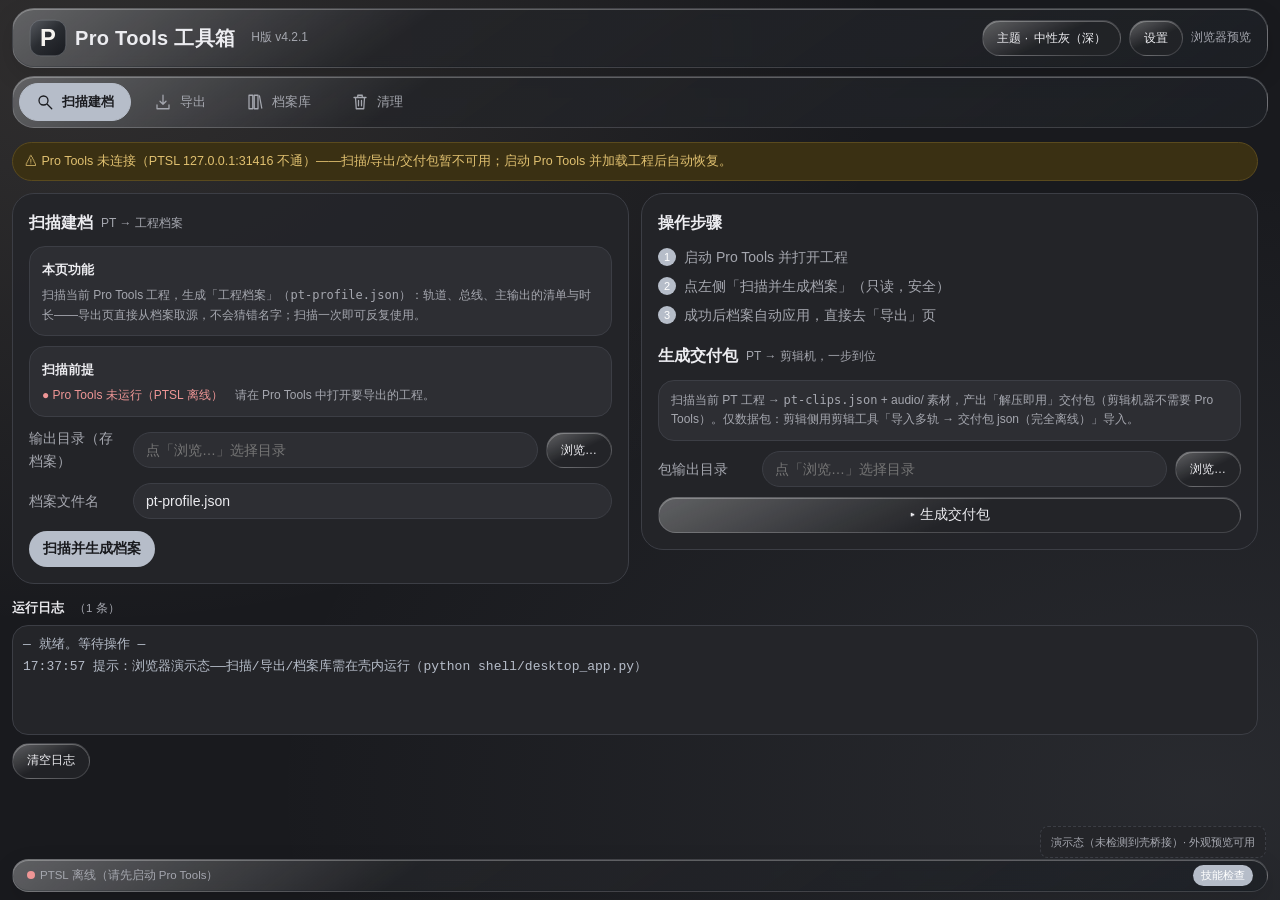
<file: web/index.html>
<!DOCTYPE html>
<html lang="zh-CN" data-mode="dark" data-style="glass">
<head>
<meta charset="UTF-8">
<meta name="viewport" content="width=device-width, initial-scale=1">
<title>Pro Tools 工具箱 — v4 HTML 版（阶段 B）</title>
<link rel="icon" href="assets/logos/p.ico">
<link rel="stylesheet" href="assets/style.css">
</head>
<body>
<div class="blob b1"></div><div class="blob b2"></div><div class="blob b3"></div>

<!-- ① 头部卡：54px、单色强调线、右侧风格/主题切换 -->
<header class="hero">
  <img class="logo brand-mark" src="assets/logos/p.svg" alt="P">
  <h1>Pro Tools 工具箱</h1><span class="ver">H版 v4.2.1</span>
  <div class="spacer"></div>
  
  <button type="button" class="mode-sw" id="modeSw" title="切换主题">主题 · <span id="modeLabel">中性灰（深）</span></button>
</header>

<!-- ② 页签行 -->
<nav class="tabs">
  <button type="button" class="tab on" id="tab-scan"><svg class="icon" viewBox="0 0 24 24" aria-hidden="true"><circle cx="10" cy="10" r="6"/><path d="m15 15 6 6"/></svg>扫描建档</button>
  <button type="button" class="tab" id="tab-export"><svg class="icon" viewBox="0 0 24 24" aria-hidden="true"><path d="M12 3v12m-4-4 4 4 4-4M4 16v5h16v-5"/></svg>导出</button>
  <button type="button" class="tab" id="tab-library"><svg class="icon" viewBox="0 0 24 24" aria-hidden="true"><path d="M4 3h5v18H4zM11 3h5v18h-5zM18 4l3 16"/></svg>档案库</button>
  <button type="button" class="tab" id="tab-clean"><svg class="icon" viewBox="0 0 24 24" aria-hidden="true"><path d="M4 6h16M9 6V3h6v3M6 6l1 15h10l1-15M10 10v7m4-7v7"/></svg>清理</button>
</nav>

<main>
  <div class="warn" id="warnBar">⚠ Pro Tools 未连接（PTSL 127.0.0.1:31416 不通）——扫描/导出/交付包暂不可用；启动 Pro Tools 并加载工程后自动恢复。</div>

  <!-- ══════════ 页 1：扫描建档 ══════════ -->
  <section class="page on" id="page-scan">
    <div class="cols">
      <section class="card px-hl">
        <h2>扫描建档 <span class="tag">PT → 工程档案</span></h2>
        <div class="inner" style="margin-bottom:10px">
          <b style="font-size:12.5px">本页功能</b>
          <div style="font-size:12px;color:var(--dim);margin-top:4px">
            扫描当前 Pro Tools 工程，生成「工程档案」（<code>pt-profile.json</code>）：轨道、总线、主输出的清单与时长——导出页直接从档案取源，不会猜错名字；扫描一次即可反复使用。</div>
        </div>
        <div class="inner" style="margin-bottom:10px">
          <b style="font-size:12.5px">扫描前提</b>
          <div style="font-size:12px;color:var(--dim);margin-top:4px">
            <span style="color:var(--red)">● Pro Tools 未运行（PTSL 离线）</span>　请在 Pro Tools 中打开要导出的工程。</div>
        </div>
        <div class="field">
          <label>输出目录（存档案）</label>
          <input type="text" id="outDir" value="" placeholder="点「浏览…」选择目录">
          <button class="btn ghost sm" id="btnBrowse">浏览…</button>
        </div>
        <div class="field">
          <label>档案文件名</label>
          <input type="text" id="profName" value="pt-profile.json">
        </div>
        <div style="margin-top:12px;display:flex;gap:10px">
          <button class="btn primary" id="btnScan"> 扫描并生成档案</button>
          <button class="btn ghost" id="btnStop" style="display:none">■ 中止</button>
        </div>
      </section>
      <section class="card px-hl">
        <h2>操作步骤</h2>
        <ol class="steps">
          <li>启动 Pro Tools 并打开工程</li>
          <li>点左侧「扫描并生成档案」（只读，安全）</li>
          <li>成功后档案自动应用，直接去「导出」页</li>
        </ol>
        <h2 style="margin-top:16px">生成交付包 <span class="tag">PT → 剪辑机，一步到位</span></h2>
        <div class="inner" style="font-size:12px;color:var(--dim)">
          扫描当前 PT 工程 → <code>pt-clips.json</code> + audio/ 素材，产出「解压即用」交付包（剪辑机器不需要 Pro Tools）。仅数据包：剪辑侧用剪辑工具「导入多轨 → 交付包 json（完全离线）」导入。
        </div>
        <div class="field" style="margin-top:10px">
          <label>包输出目录</label>
          <input type="text" id="pkgDir" value="" placeholder="点「浏览…」选择目录">
          <button class="btn ghost sm" id="btnPkgBrowse">浏览…</button>
        </div>
        <button class="btn ghost" id="btnDeliver" style="width:100%">▸ 生成交付包</button>
      </section>
    </div>
  </section>

  <!-- ══════════ 页 2：导出 ══════════ -->
  <section class="page" id="page-export">
    <div class="cols eq">
      <section class="card px-hl">
        <h2>① 档案与源 <span class="tag">从档案取源，不猜名字</span></h2>
        <div class="field">
          <label>工程档案</label>
          <input type="text" id="expProfilePath" value="" placeholder="浏览选择 或 在「档案库」页点选加载">
          <button class="btn ghost sm" id="expBrowseProfile">浏览…</button>
        </div>
        <div class="inner" id="expProfileInfo" style="font-size:12px;color:var(--dim);margin-bottom:10px">尚未加载档案</div>
        <b style="font-size:12.5px">源（轨道）</b>
        <span id="srcCount" style="font-size:11.5px;color:var(--faint);margin-left:8px">已选 0 / 0 轨</span>
        <div style="margin:6px 0;display:flex;gap:8px">
          <button class="btn ghost sm" id="btnAll">全选</button>
          <button class="btn ghost sm" id="btnNone">清空</button>
          <button class="btn ghost sm" id="btnExcluded" title="被剔除空轨（可加回）">被剔除的 0 条 ▸</button>
        </div>
        <div class="tbl-wrap" id="trackTbl"><div class="empty">（加载档案后列出轨道）</div></div>
      </section>
      <section class="card px-hl">
        <h2>② 模式与参数</h2>
        <b style="font-size:12.5px">导出模式</b>
        <div class="modes" style="margin:6px 0 10px">
          <label class="check"><input type="checkbox" id="mdMix" checked><span><b>mix</b> — 整轨混音</span></label>
          <label class="check"><input type="checkbox" id="mdBus"><span><b>bus</b> — 按总线分轨</span></label>
          <label class="check"><input type="checkbox" id="mdStem"><span><b>stem</b> — 分轨（STEM）</span></label>
          <label class="check"><input type="checkbox" id="mdTrack"><span><b>track</b> — 逐轨</span></label>
        </div>
        <label class="check"><input type="checkbox" id="mdStemAux"><span>STEM 附带辅助轨（aux）</span></label>
        <label class="check"><input type="checkbox" id="mdExcludeEmpty" checked><span>排除空轨</span></label>
        <div class="field"><label>工程会话（.ptx）</label><input type="text" id="expSession" placeholder="按需填写，用于时长/视频联动"></div>
        <div class="field"><label>时间码范围</label>
          <input type="text" id="expStart" value="00:00:00:00" placeholder="HH:MM:SS:FF 必填" style="flex:1">
          <input type="text" id="expEnd" placeholder="HH:MM:SS:FF 必填（>开始）" style="flex:1">
        </div>
        <div class="field"><label>视频联动</label>
          <button class="btn ghost sm" id="btnVideoDetect" title="按 .ptx 所在目录树检索视频，自动填结束时间码">⏱ 从工程视频自动填</button>
          <span style="font-size:11.5px;color:var(--dim)">余量
            <input type="text" id="expMargin" value="0" style="width:52px;padding:4px 6px;flex:none"> 秒
            <span style="color:var(--faint)">（结束 = 视频时长 + 余量）</span></span>
        </div>
        <div class="field"><label>采样率 / 位深</label>
          <select id="expSr"><option value="">默认</option><option>44100</option><option>48000</option><option>96000</option></select>
          <select id="expBd"><option value="">默认</option><option>16</option><option>24</option><option>32</option></select>
          <select id="expFmt">
            <option value="interleaved">立体声/多声道 · 保留原宽度（每轨 1 个文件）</option>
            <option value="multiple-mono">多单声道 · 立体声拆成 L/R 两个文件</option>
            <option value="mono">单声道文件 · 立体声轨会被合并降混</option>
          </select>
        </div>
        <div class="field"><label>输出目录</label>
          <input type="text" id="expOutDir" value="" placeholder="点「浏览…」选择目录">
          <button class="btn ghost sm" id="expBrowseOut">浏览…</button>
        </div>
        <div style="margin-top:12px;display:flex;gap:10px">
          <button class="btn ghost" id="btnPreview">▸ 预览命令（dry-run）</button>
          <button class="btn primary" id="btnExport">⬇ 开始导出</button>
        </div>
        <div class="note">导出走后台进程，日志见下方；完成后输出根自动记入「档案库 → 导出历史」。</div>
      </section>
    </div>
  </section>

  <!-- ══════════ 页 3：档案库 ══════════ -->
  <section class="page" id="page-library">
    <section class="card px-hl">
      <h2>档案库 <span class="tag">档案目录平铺管理：搜索 / 加载 / 删除（回收站）</span></h2>
      <div class="field"><label>档案目录</label>
        <span id="libDir" style="flex:1;font-size:12px;color:var(--dim)">（未设置）</span>
      </div>
      <div style="display:flex;gap:10px;align-items:center;margin:8px 0">
        <input type="text" class="search" id="libSearch" placeholder="搜索档案文件名…">
        <button class="btn ghost sm" id="libRefresh">刷新</button>
        <div style="flex:1"></div>
        <button class="btn ghost sm" id="libOpenDir">打开目录</button>
        <button class="btn danger sm" id="libDelete">✗ 删除（回收站）</button>
      </div>
      <div class="tbl-wrap" style="max-height:260px" id="libWrap"><div class="empty">（加载中…）</div></div>
      <h2 style="margin-top:16px">导出历史 <span class="tag">输出根里的工程文件夹（双击打开）</span></h2>
      <div class="tbl-wrap" style="max-height:180px" id="histWrap"><div class="empty">（加载中…）</div></div>
    </section>
  </section>

  <!-- ══════════ 页 4：清理 ══════════ -->
  <section class="page" id="page-clean">
    <div class="warn" style="background:#b00;color:#fff;border-color:#b00">危险操作说明：清理会按档案轨道清单删除输出目录中的中间产物——请先确认档案正确。</div>
    <section class="card px-hl">
      <h2>清理目标 <span class="tag">以当前加载档案的轨道清单为参照</span></h2>
      <div class="inner" style="margin-bottom:10px;font-size:12px;color:var(--dim)">
        · 清理动作在导出完成后按需执行；<br>
        · 中间文件默认移入备份子目录，不直接硬删；<br>
        · 本页清单随「扫描建档 / 档案库」页加载的档案实时刷新。
      </div>
      <div class="tbl-wrap" id="cleanTbl"><div class="empty">（尚未加载档案）</div></div>
    </section>
  </section>

  <!-- ⑤ 日志区（全局共用） -->
  <div class="logwrap">
    <div class="loghead">
      <b>运行日志</b><span class="cnt" id="logCnt">（0 条）</span>
      <div class="spacer"></div>
      <span style="font-size:11px;color:var(--faint)">耗时操作在后台执行，请留意底部状态</span>
    </div>
    <div class="log" id="log"><div class="info">— 就绪。等待操作 —</div></div>
    <div class="log-actions">
      <button class="btn ghost sm" id="btnClear">清空日志</button>
    </div>
  </div>
</main>

<!-- ⑥ 状态条 -->
<footer class="status">
  <span><span class="dot off" id="ptslDot"></span><span id="ptslText">PTSL 离线（请先启动 Pro Tools）</span></span>
  <div class="spacer"></div>
  <span class="badge" id="skillBadge">技能检查</span>
</footer>

<div class="demo-tip" id="demoTip" style="display:none">演示态（未检测到壳桥接）· 外观预览可用</div>

<!-- B2 补齐：通用小窗（被剔除轨道 / 多视频选择） -->
<div class="modal-mask" id="modalMask" style="display:none">
  <div class="modal" id="modalBox"></div>
</div>

<script src="js/i18n.js"></script>
<script src="js/preferences.js"></script>
<script src="js/app.js"></script>
<script src="js/glass-tuner.js"></script>
</body>
</html>
</file>
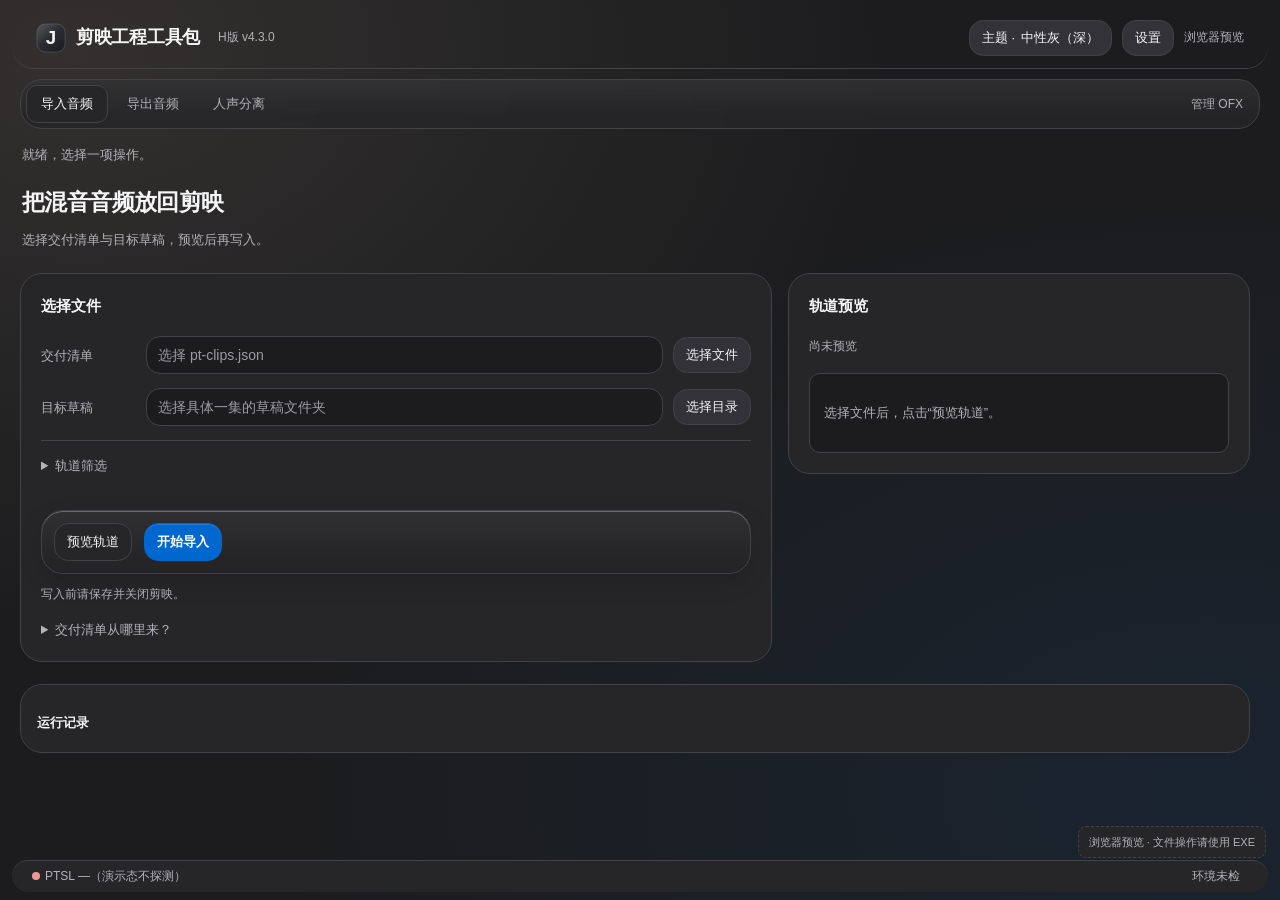
<file: web/jy.html>
<!DOCTYPE html>
<html lang="zh-CN" data-mode="dark" data-style="glass">
<head><meta charset="UTF-8"><meta name="viewport" content="width=device-width, initial-scale=1"><title>剪映工程工具包</title>
<link rel="icon" href="assets/logos/j.ico"><link rel="stylesheet" href="assets/style.css"><link rel="stylesheet" href="assets/rename-apple.css"><link rel="stylesheet" href="assets/jy-workbench.css"></head>
<body class="re-apple-ui jy-calm-ui">
<div class="blob b1"></div><div class="blob b2"></div><div class="blob b3"></div>
<header class="hero"><img class="logo brand-mark" src="assets/logos/j.svg" alt=""><h1>剪映工程工具包</h1><span class="ver">H版 v4.3.0</span><div class="spacer"></div><button type="button" class="mode-sw" id="modeSw">主题 · <span id="modeLabel">中性灰（深）</span></button></header>
<nav class="tabs naming-nav" aria-label="工具导航"><button type="button" class="tab on" id="tab-import">导入音频</button><button type="button" class="tab" id="tab-export">导出音频</button><button type="button" class="tab" id="tab-sep">人声分离</button><span class="nav-gap spacer"></span><button type="button" class="tab auxiliary" id="tab-ofx">管理 OFX</button></nav>
<main>
<div class="task-status" id="taskStatus" role="status" aria-live="polite">就绪，选择一项操作。</div>
<div class="warn" id="warnBar" style="display:none">环境存在缺项，请展开运行记录查看自检结果。</div>
<section class="page on" id="page-import">
<div class="page-heading"><h2>把混音音频放回剪映</h2><p>选择交付清单与目标草稿，预览后再写入。</p></div>
<div class="cols jy-import-grid"><section class="card"><h2>选择文件</h2>
<div class="field"><label for="impJson">交付清单</label><input type="text" id="impJson" placeholder="选择 pt-clips.json"><button class="btn ghost sm" id="impBrowseJson">选择文件</button></div>
<div class="field"><label for="impDraft">目标草稿</label><input type="text" id="impDraft" placeholder="选择具体一集的草稿文件夹"><button class="btn ghost sm" id="impBrowseDraft">选择目录</button></div>
<details class="jy-options"><summary>轨道筛选</summary><div class="field"><label for="impOnly">指定轨道</label><input type="text" id="impOnly" placeholder="留空导入全部；多个轨名用逗号分隔"></div><label class="check"><input type="checkbox" id="impKeepAux"><span>同时导入辅助轨</span></label></details>
<div class="action-toolbar"><button class="btn ghost" id="btnImpPreview">预览轨道</button><button class="btn primary" id="btnImpRun">开始导入</button></div>
<p class="note">写入前请保存并关闭剪映。</p>
<details class="jy-help"><summary>交付清单从哪里来？</summary><p>在 Pro Tools 工具箱生成交付包，使用其中的 pt-clips.json 和音频目录。这里读取已有清单，预览本身不要求 Pro Tools 在线。</p></details>
</section><section class="card"><h2>轨道预览</h2><div id="impInfo" class="note">尚未预览</div><div class="tbl-wrap" id="impTracks"><div class="empty">选择文件后，点击“预览轨道”。</div></div></section></div>
</section>
<section class="page" id="page-export">
<div class="page-heading"><h2>从剪映导出音频</h2><p>选择来源、输出位置和导出方式。</p></div>
<section class="card jy-export-form"><h2>导出任务</h2>
<div class="field"><label for="expInput">输入目录</label><input type="text" id="expInput" placeholder="单集草稿或草稿库；留空使用默认位置"><button class="btn ghost sm" id="expBrowseInput">选择目录</button></div>
<div class="field"><label for="expOut">输出目录</label><input type="text" id="expOut" placeholder="选择音频保存位置"><button class="btn ghost sm" id="expBrowseOut">选择目录</button></div>
<div class="field"><label>导出方式</label><div class="jy-mode-options"><label class="check"><input type="checkbox" id="mdTracks" checked><span>整轨 WAV</span></label><label class="check"><input type="checkbox" id="mdClips"><span>独立片段</span></label></div></div>
<div class="field" data-export-feature="tracks"><label for="expSpec">整轨规格</label><select id="expSpec"><option value="keep">保持素材规格</option></select></div>
<details class="jy-options"><summary>指定多个输入路径</summary><textarea id="expPaths" rows="3" aria-label="多个输入路径" placeholder="每行一个草稿文件夹或音视频文件；填写后优先使用这些路径"></textarea></details>
<details class="jy-options"><summary>命名与文件处理</summary>
<div class="field" data-export-feature="tracks"><label for="expTrackTpl">整轨命名</label><input type="text" id="expTrackTpl" value="{项目名}_{轨道名}"></div>
<div class="field"><label for="expRemarks">命名备注</label><input type="text" id="expRemarks" placeholder="可选，写入命名模板中的备注"></div>
<div class="field"><label for="expConflict">文件重名</label><select id="expConflict"><option value="rename">自动重命名，保留两份</option><option value="cover">覆盖同名文件</option><option value="skip">跳过</option></select></div>
<label class="check"><input type="checkbox" id="expVideoTracks" checked><span>提取视频原声</span></label><label class="check"><input type="checkbox" id="expSkipExisting"><span>跳过上轮已导出的草稿</span></label>
</details>
<details class="jy-options" data-export-feature="clips"><summary>片段设置</summary><div class="field"><label for="expFmt">音频格式</label><select id="expFmt"><option value="wav">WAV</option><option value="mp3">MP3</option></select><select id="expBitrate" aria-label="MP3码率"><option>320</option><option>256</option><option>192</option><option>128</option></select></div><div class="field"><label for="expClipType">素材分类</label><input type="text" id="expClipType" placeholder="自动判定，或填写 DX / FX / MX"></div><label class="check"><input type="checkbox" id="expDedupe" checked><span>同一素材的相同区段只输出一次</span></label></details>
<details class="jy-options"><summary>附加交付</summary><div data-export-feature="tracks"><label class="check"><input type="checkbox" id="expAaf"><span>同时生成 AAF</span></label><div class="field" data-export-feature="aaf"><label for="expAafMode">AAF媒体</label><select id="expAafMode"><option value="media">内嵌音频，并保留素材副本</option><option value="embed">内嵌音频，不保留额外副本</option></select></div><label class="check"><input type="checkbox" id="expSplit"><span>按视频片段分包</span></label><div class="field" data-export-feature="split"><label for="expSplitTpl">分包命名</label><input type="text" id="expSplitTpl" value="{视频名}"></div></div><label class="check"><input type="checkbox" id="expSubs"><span>导出字幕</span></label><p class="note">每个视频片段各一个包；不自动判定剧集边界。</p></details>
<div class="action-toolbar"><button class="btn ghost" id="btnPhase1">解析输入</button><button class="btn primary" id="btnExportRun" disabled>开始导出</button><span class="spacer"></span><button class="btn ghost sm" id="btnOpenOut">打开输出</button><button class="btn ghost sm" id="btnEnvCheck">环境自检</button></div><p class="note" id="exportHint">先解析输入，核对后开始导出。</p>
<div id="pendingBox" style="display:none"><h2>补充分包名称</h2><p id="pendingHint" class="note"></p><div id="pendingList"></div><button class="btn primary" id="btnPendingOk">确认名称并导出</button></div>
</section></section>
<section class="page" id="page-sep"><div class="page-heading"><h2>人声与伴奏分离</h2><p>选择音频，输出人声及伴奏文件。</p></div><section class="card jy-export-form"><div class="field"><label for="sepIn">输入音频</label><input type="text" id="sepIn" placeholder="WAV、MP3、M4A 或 FLAC"><button class="btn ghost sm" id="sepBrowseIn">选择文件</button></div><div class="field"><label for="sepOut">输出目录</label><input type="text" id="sepOut" placeholder="留空保存到输入旁的 separated 文件夹"><button class="btn ghost sm" id="sepBrowseOut">选择目录</button></div><div class="field"><label>分离方式</label><div class="jy-mode-options"><label class="check"><input type="radio" name="sepStems" value="vocals" checked><span>人声 / 伴奏</span></label><label class="check"><input type="radio" name="sepStems" value="all"><span>四轨</span></label></div></div><div id="sepEnv" class="note">模型尚未检测</div><div class="action-toolbar"><button class="btn primary" id="btnSepRun">开始分离</button><button class="btn ghost sm" id="btnSepOpen">打开输出</button><span class="spacer"></span><button class="btn ghost sm" id="btnSepRecheck">检测模型</button></div><details class="jy-help"><summary>模型与输出说明</summary><p>使用现有 Demucs 环境。四轨为人声、鼓、贝斯和其他；首次加载模型可能较慢。</p></details></section></section>
<section class="page" id="page-ofx"><div class="page-heading"><h2>管理 OFX</h2><p>安装或移除剪映缓存中的插件副本。</p></div>
<section class="card"><h2>安装插件</h2><div class="field"><label for="ofxSource">插件来源</label><input type="text" id="ofxSource" placeholder="选择完整 .ofx.bundle 文件夹或 .ofx 文件"><button class="btn ghost sm" id="ofxBrowseBundle">选择文件夹</button><button class="btn ghost sm" id="ofxBrowseFile">选择文件</button></div><div class="action-toolbar"><button class="btn primary" id="btnOfxInstall">导入插件</button><span class="note" id="ofxProcessState" role="status">正在检查剪映状态…</span></div></section>
<section class="card jy-plugin-section"><div class="jy-section-head"><h2>已安装的缓存副本 <span class="tag" id="ofxCount">0 个</span></h2><button class="btn ghost sm" id="btnOfxRefresh">刷新列表</button></div><div id="ofxList" class="jy-plugin-list"><div class="empty">正在读取插件缓存…</div></div><details class="jy-help"><summary>安装位置与使用说明</summary><p id="ofxRoot" class="jy-path"></p><button class="btn ghost sm" id="btnOfxOpenRoot">打开缓存目录</button><p>安装和删除前请保存并完全退出剪映。导入只复制插件，不运行插件代码；重启剪映后确认插件是否显示。若未显示，请使用剪映原生导入。</p><p>删除移入回收站，不删除源插件。已有工程中的对应效果可能提示缺失。</p></details></section></section>
<details class="logwrap jy-run-details" id="runDetails"><summary class="loghead"><b>运行记录</b><span class="cnt" id="logCnt">（0 条）</span></summary><div class="log" id="log"><div class="info">就绪。</div></div><div class="log-actions"><button class="btn ghost sm" id="btnClear">清空记录</button></div></details>
</main>
<footer class="status"><span id="ptStatusWrap"><span class="dot off" id="ptDot"></span><span id="ptText">Pro Tools 状态未检测</span></span><div class="spacer"></div><span class="badge" id="envBadge">环境未检</span></footer>
<dialog id="ofxDeleteDialog" aria-labelledby="ofxDeleteTitle"><h2 id="ofxDeleteTitle">移除插件？</h2><p id="ofxDeleteName"></p><p id="ofxDeletePath" class="jy-path"></p><p id="ofxDeleteSize" class="note"></p><p class="note">仅移除剪映缓存副本并移入回收站。已有工程中的该效果可能提示缺失。</p><div class="action-toolbar"><button class="btn ghost" id="ofxDeleteCancel">取消</button><button class="btn danger" id="ofxDeleteConfirm">移入回收站</button></div></dialog>
<div class="demo-tip" id="demoTip" style="display:none">浏览器预览 · 文件操作请使用 EXE</div>
<script src="js/i18n.js"></script><script src="js/preferences.js"></script><script src="js/jy.js"></script><script src="js/glass-tuner.js"></script>
</body></html>
</file>
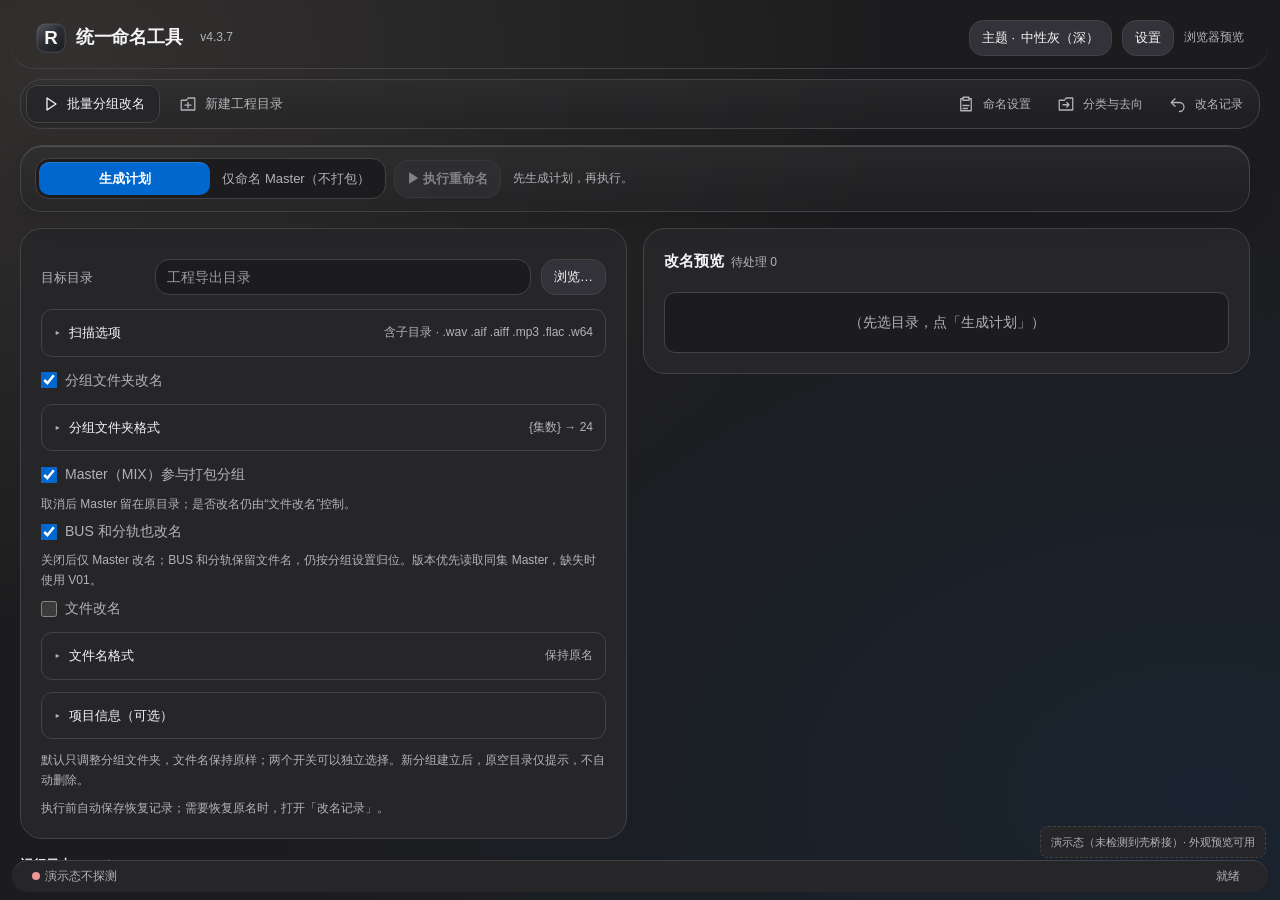
<file: web/re.html>
<!DOCTYPE html>
<html lang="zh-CN" data-mode="dark" data-style="glass">
<head>
<meta charset="UTF-8">
<meta name="viewport" content="width=device-width, initial-scale=1">
<title>统一命名工具 — v4 HTML 版</title>
<link rel="icon" href="assets/logos/r.ico">
<link rel="stylesheet" href="assets/style.css">
<link rel="stylesheet" href="assets/rename-apple.css">
</head>
<body class="re-apple-ui">
<div class="blob b1"></div><div class="blob b2"></div><div class="blob b3"></div>

<!-- ① 头部：与 pt/剪映 壳同款 54px hero -->
<header class="hero">
  <img class="logo brand-mark" src="assets/logos/r.svg" alt="R">
  <h1>统一命名工具</h1><span class="ver">版本</span>
  <div class="spacer"></div>
  
  <button type="button" class="mode-sw" id="modeSw" title="切换主题">主题 · <span id="modeLabel">中性灰（深）</span></button>
</header>

<!-- ② 页签行 -->
<nav class="tabs naming-nav" aria-label="工具导航"><button type="button" class="tab on" id="tab-run"><svg class="icon" viewBox="0 0 24 24" aria-hidden="true"><path d="m8 4 12 8-12 8z"/></svg>批量分组改名</button><button type="button" class="tab" id="tab-folder"><svg class="icon" viewBox="0 0 24 24" aria-hidden="true"><path d="M3 7h7l2-3h9v16H3zM12 10v7m-4-3.5h8"/></svg>新建工程目录</button><span class="nav-gap" aria-hidden="true"></span><button type="button" class="tab auxiliary" id="tab-rule"><svg class="icon" viewBox="0 0 24 24" aria-hidden="true"><path d="M8 3h8v4H8zM8 14h8M8 18h6"/><path d="M8 5H5v16h14V5h-3"/></svg>命名设置</button><button type="button" class="tab auxiliary" id="tab-target"><svg class="icon" viewBox="0 0 24 24" aria-hidden="true"><path d="M3 7h7l2-3h9v16H3zM8 13h8m-3-3 3 3-3 3"/></svg>分类与去向</button><button type="button" class="tab auxiliary" id="tab-undo"><svg class="icon" viewBox="0 0 24 24" aria-hidden="true"><path d="m3 10 5-5m-5 5 5 5M3 10h11a6 6 0 1 1 0 12"/></svg>改名记录</button></nav>

<main>
  <!-- ══════════ 页 1：项目命名规则 ══════════ -->
  <section class="page" id="page-rule">
    <div class="cols eq">
      <section class="card px-hl">
        <h2>文件名格式 <span class="tag">用于批量分组改名</span></h2>
        <div class="field"><label for="tplGlobal">文件名格式</label><input type="text" id="tplGlobal"></div>
        <div class="format-fields" data-insert="tplGlobal" data-fields="片名,集数,日期,版本,用户,轨道信息,原始名"></div>
        <div class="inner">实时样例：<code id="tplSample">—</code></div>
        <div class="note">仅在勾选“文件改名”时生效；分类可以单独覆盖。</div>
        <button class="btn primary sm" id="btnRuleSave">保存为默认</button>
      </section>
      <section class="card px-hl">
        <h2>工程目录格式 <span class="tag">用于新建工程目录</span></h2>
        <div class="field"><label for="cfgProjectFormat">项目根目录格式</label><input type="text" id="cfgProjectFormat" value="{片名}{等级}_{日期}_{用户}"></div>
        <div class="format-fields" data-insert="cfgProjectFormat" data-fields="片名,等级,日期,用户"></div>
        <div class="field"><label for="cfgEpisodeFormat">集数文件夹格式</label><input type="text" id="cfgEpisodeFormat" value="{片名} {集数}集"></div>
        <div class="format-fields" data-insert="cfgEpisodeFormat" data-fields="片名,等级,集数,日期,用户"></div>
        <div class="field"><label for="cfgEpisodePadding">集数位数</label><select id="cfgEpisodePadding"><option value="0">不补零</option><option value="2">两位</option><option value="3">三位</option></select></div>
        <div class="note">与“新建工程目录”页同步；修改后自动记住。序号填写后自动加在项目根目录前。</div>
        <div class="inner">实时样例：<code id="cfgEpisodeSample">—</code></div>
      </section>
    </div>
    <details class="card legacy-formats"><summary>既有分类格式（兼容保留）</summary>
      <div class="note">旧格式及分类绑定保留；通常直接编辑上方文件名格式，或在“分类与去向”单独设置。</div>
        <div class="tbl-wrap" style="max-height:240px" id="tplTbl"><div class="empty">（加载中…）</div></div>
        <div style="display:flex;gap:8px;margin-top:8px;flex-wrap:wrap">
          <input type="text" id="tplNewName" placeholder="模板名" style="width:110px">
          <input type="text" id="tplNewBody" placeholder="{片名} {集数}集 …" style="flex:1;min-width:180px">
          <button class="btn ghost sm" id="btnTplAdd">＋ 添加</button>
          <button class="btn ghost sm" id="btnTplReset">恢复出厂</button>
        </div>
    </details>
  </section>

  <!-- ══════════ 页 2：分类与去向 ══════════ -->
  <section class="page" id="page-target">
    <section class="card px-hl">
      <h2>分类去向 <span class="tag">决定文件分类、放入目录和格式覆盖</span></h2>
      <div class="tbl-wrap" id="tgtTbl"><div class="empty">（加载中…）</div></div>
      <div style="display:flex;gap:8px;margin-top:8px;flex-wrap:wrap;align-items:center">
        <button class="btn ghost sm" id="btnTgtAdd">＋ 添加目标</button>
        <button class="btn ghost sm" id="btnTgtAllOn">全部启用</button>
        <button class="btn ghost sm" id="btnTgtAllOff">全部停用</button>
        <button class="btn ghost sm" id="btnTgtReset">恢复出厂</button>
        <div style="flex:1"></div>
        <button class="btn primary sm" id="btnTgtSave">保存为默认</button>
      </div>
      <div class="note">「集数」留空 = 全集都收；填 1-10,23 = 只收这些集。命名格式默认跟随文件名格式；需要特殊格式时选择“单独设置”。</div>
    </section>
  </section>

  <!-- ══════════ 页 3：批量分组改名 ══════════ -->
  <section class="page on" id="page-run">
    <div class="action-toolbar" role="group" aria-label="批量分组改名操作">
      <div class="action-buttons">
        <fieldset class="plan-mode" aria-label="选择计划模式">
          <legend class="visually-hidden">选择计划模式</legend>
          <input class="plan-mode-radio" type="radio" name="planMode" id="planModeAll" value="all" checked>
          <input class="plan-mode-radio" type="radio" name="planMode" id="planModeMaster" value="master-only">
          <div class="plan-mode-track">
            <span class="plan-mode-indicator" aria-hidden="true"></span>
            <label class="plan-mode-option" for="planModeAll" id="btnPlan">生成计划</label>
            <label class="plan-mode-option" for="planModeMaster" id="btnMasterOnly" title="仅重命名 Master 文件，不移动或打包其他文件">仅命名 Master（不打包）</label>
          </div>
        </fieldset>
        <button class="btn ghost sm" id="btnCancelPlan" type="button" hidden disabled>取消本次计划</button>
        <button class="btn primary" id="btnApply" disabled>▶ 执行重命名</button>
      </div>
      <span class="toolbar-hint" id="runModeHint" role="status" aria-live="polite">先生成计划，再执行。</span>
    </div>
    <div class="cols eq">
      <section class="card px-hl">

        <div class="field"><label>目标目录</label>
          <input type="text" id="runRoot" placeholder="工程导出目录">
          <button class="btn ghost sm" id="runBrowseRoot">浏览…</button>
        </div>
        <details id="runScanDetails" class="setting-fold"><summary>扫描选项<span class="fold-value" id="runScanSummary" data-i18n-data></span></summary>
        <div class="field"><label>扩展名</label>
          <input type="text" id="runExts" value=".wav .aif .aiff .mp3 .flac .w64">
        </div>
        <label class="check"><input type="checkbox" id="runRecursive" checked><span>含子目录</span></label>
        <label class="check"><input type="checkbox" id="runMtime" checked><span>日期用文件修改时间兜底（源名/目录都没有日期时）</span></label>
        </details>
        <label class="check"><input type="checkbox" id="runRenameDirs" checked><span>分组文件夹改名</span></label>
        <details id="runGroupDetails" class="setting-fold"><summary>分组文件夹格式<span class="fold-value" id="runGroupSummary" data-i18n-data></span></summary>
        <div class="field"><label for="runDirFormat">分组文件夹格式</label><input type="text" id="runDirFormat" value="{集数}"></div>
        <div class="format-fields" data-insert="runDirFormat" data-fields="片名,集数,日期,版本,用户"></div>
        <div class="inner">实时样例：<code id="runDirSample">24</code></div>
        </details>
        <label class="check"><input type="checkbox" id="runGroupMaster" checked><span>Master（MIX）参与打包分组</span></label>
        <div class="note">取消后 Master 留在原目录；是否改名仍由“文件改名”控制。</div>
        <label class="check"><input type="checkbox" id="runRenameSubtracks" checked><span>BUS 和分轨也改名</span></label>
        <div class="note">关闭后仅 Master 改名；BUS 和分轨保留文件名，仍按分组设置归位。版本优先读取同集 Master，缺失时使用 V01。</div>
        <label class="check"><input type="checkbox" id="runRenameFiles"><span>文件改名</span></label>
        <details id="runFileDetails" class="setting-fold"><summary>文件名格式<span class="fold-value" id="runFileModeSummary" data-i18n-data></span></summary>
                <div class="inner">当前文件格式：<code id="runFileSummary">—</code><button type="button" class="btn ghost sm" id="editFileFormat">编辑格式</button></div>
          <div class="note">文件改名关闭时保持原名；开启后按当前格式和分类覆盖处理。</div>
        </details>
        <details id="batchProjectDetails" class="setting-fold">
          <summary>项目信息（可选）</summary>
          <div class="note">用于补充文件名中缺失的信息；与新建工程目录独立。</div>
        <div class="field"><label>片名</label><input type="text" id="fProject" value=""></div>
        <div class="field"><label>日期</label><input type="text" id="fDate" value="" placeholder="如 0922"></div>
        <div class="field"><label>版本</label><input type="text" id="fVer" value="" placeholder="如 V01"></div>
        <div class="field"><label>用户</label><input type="text" id="fUser" value="" placeholder="如 7F"></div>
        </details>
        <div class="note">默认只调整分组文件夹，文件名保持原样；两个开关可以独立选择。新分组建立后，原空目录仅提示，不自动删除。</div>

        <div class="note">执行前自动保存恢复记录；需要恢复原名时，打开「改名记录」。</div>
      </section>
      <section class="card px-hl">
        <h2>改名预览 <span class="tag" id="planTag">待处理 0</span></h2>
        <div class="tbl-wrap" style="max-height:420px" id="planTbl"><div class="empty">（先选目录，点「生成计划」）</div></div>
        <div id="manualBox" style="display:none;margin-top:10px">
          <b style="font-size:12.5px">手动分类 <span style="color:var(--faint);font-size:11px" id="manualFile"></span></b>
          <div class="field"><label>集数</label><input type="text" id="manEp" placeholder="如 13"></div>
          <div class="field"><label>目标</label><input type="text" id="manTarget" placeholder="MIX / BUS / STEM / AIFX"></div>
          <div class="field"><label>轨道信息</label><input type="text" id="manInfo" placeholder="如 DX BUS（留空自动）"></div>
          <div style="display:flex;gap:8px">
            <button class="btn primary sm" id="btnManOk">✓ 重算落点</button>
            <button class="btn ghost sm" id="btnManCancel">取消</button>
          </div>
        </div>
      </section>
    </div>
  </section>

  <!-- ══════════ 页 4：撤销改名 ══════════ -->
  <section class="page" id="page-undo">
    <div class="cols eq">
      <section class="card px-hl">
        <h2>改名记录 <span class="tag">rename_log_*.csv（执行成功后生成）</span></h2>
        <div class="field"><label>目标目录</label>
          <input type="text" id="undoRoot" placeholder="与「批量分组改名」页同一目录">
          <button class="btn ghost sm" id="undoBrowseRoot">浏览…</button>
        </div>
        <div style="display:flex;gap:8px;flex-wrap:wrap">
          <button class="btn ghost sm" id="btnListLogs">列日志</button>
          <button class="btn ghost sm" id="btnListAudits">列审计快照</button>
        </div>
        <div class="tbl-wrap" style="max-height:220px;margin-top:8px" id="logTbl"><div class="empty">（点「列日志 / 列审计快照」）</div></div>
        <div style="display:flex;gap:8px;margin-top:8px;flex-wrap:wrap">
          <button class="btn ghost sm" id="btnLogPreview" disabled>预览内容</button>
          <button class="btn ghost sm" id="btnUndoDry" disabled>预演撤销</button>
          <button class="btn danger sm" id="btnUndoRun" disabled>↩ 执行撤销</button>
        </div>
      </section>
      <section class="card px-hl">
        <h2>内容预览 <span class="tag">原文件 ⇄ 新文件（倒序回滚，防同名交叉）</span></h2>
        <div class="tbl-wrap" style="max-height:400px" id="logPreview"><div class="empty">（选中一份日志/审计后点「预览内容」）</div></div>
      </section>
    </div>
  </section>

  <!-- ══════════ 页 5：新建工程目录 ══════════ -->
  <section class="page" id="page-folder">
    <div class="action-toolbar" role="group" aria-label="新建工程目录操作">
      <div class="action-buttons">
          <button class="btn ghost sm" id="btnFtInfer">从上次项目提取</button>
          <button class="btn ghost" id="btnFtPlan"> 刷新预览</button>
          <button class="btn ghost sm" id="btnFtPrecheck"> 预检</button>
          <button class="btn primary" id="btnFtBuild">开始建立</button>
        </div>
    </div>
    <div class="cols eq">
      <section class="card px-hl">
        <h2>工程目录设置</h2>
        <details class="setting-fold" id="ftTemplateDetails"><summary>工程文件夹模板路径<span class="fold-value" id="ftTemplateSummary" data-i18n-data></span></summary>
        <div class="field"><label>工程文件夹模板路径</label>
          <input type="text" id="ftTplRoot" placeholder="…\00文件夹模板">
          <button class="btn ghost sm" id="ftBrowseTpl">浏览…</button>
        </div>
        <div class="note">选择包含“文件夹模板”和“Project模板”的上一层目录。</div>
        </details>
        <div class="field" id="ftOutputField"><label for="ftOutRoot">输出路径</label>
          <input type="text" id="ftOutRoot" aria-describedby="ftDropHint ftDropStatus" placeholder="输入输出路径，或拖入工程文件夹">
          <button class="btn ghost sm" id="ftBrowseOut">浏览…</button>
        </div>
        <label class="check"><input type="checkbox" id="ftDropParent" checked><span>输出到工程根的父级</span></label>
        <div class="note" id="ftDropHint">勾选时输出到工程根的父级；取消时输出到工程根。普通目录直接作为输出路径。</div>
        <div class="note" id="ftDropStatus" role="status" aria-live="polite" data-i18n-data></div>
        <div class="field"><label>项目名 / 序号</label>
          <input type="text" id="ftName" placeholder="如 测试">
          <input type="text" id="ftSeq" placeholder="留空=无前缀">
        </div>
        <div class="field"><label>等级 / 日期 / 用户</label>
          <input type="text" id="ftLevel" placeholder="如 D" style="width:70px">
          <input type="text" id="ftDate" placeholder="如 0929" style="width:90px">
          <input type="text" id="ftUser" placeholder="如 7F" style="width:70px">
        </div>
        <div class="field"><label>集数</label>
          <input type="text" id="ftEps" value="1-10" placeholder="如 1-10，23、38（支持 , ，、）">
        </div>
        <details class="setting-fold" id="ftProjectDetails"><summary>项目根目录格式<span class="fold-value" id="ftProjectSummary" data-i18n-data></span></summary>
        <div class="field"><label for="ftProjectFormat">项目根目录格式</label><input type="text" id="ftProjectFormat" value="{片名}{等级}_{日期}_{用户}"></div>
        <div class="format-fields" data-insert="ftProjectFormat" data-fields="片名,等级,日期,用户"></div>
        </details>
        <details class="setting-fold" id="ftEpisodeDetails"><summary>集数文件夹格式<span class="fold-value" id="ftEpisodeSummary" data-i18n-data></span></summary>
        <div class="field"><label for="ftEpFormat">集数文件夹格式</label><input type="text" id="ftEpFormat" value="{片名} {集数}集"></div>
        <div class="format-fields" data-insert="ftEpFormat" data-fields="片名,等级,集数,日期,用户"></div>
        <div class="format-presets"><span>快捷填入</span><button type="button" class="btn ghost sm" data-ep-format="{集数}">纯数字</button><button type="button" class="btn ghost sm" data-ep-format="{片名} {集数}集">片名＋集数</button><button type="button" class="btn ghost sm" data-ep-format="{片名}{等级}{集数}">片名＋等级＋集数</button></div>
        <div class="field"><label for="ftEpPadding">集数位数</label><select id="ftEpPadding"><option value="0">不补零</option><option value="2">两位</option><option value="3">三位</option></select></div>
        <div class="inner">实时样例：<code id="ftNameSample">—</code></div>
        </details>
        <details class="setting-fold" id="ftFileDetails"><summary>工程文件格式<span class="fold-value" id="ftFileSummary"></span></summary>
        <div class="field"><label>工程文件处理</label><select id="ftPtx"></select></div>
        <div class="note">重命名时，PTX工程文件与集数文件夹同名，不修改工程内容。</div>
        </details>
        <label class="check"><input type="checkbox" id="ftSkip" checked><span>跳过已存在的文件夹</span></label>

        <div class="note">集数文件夹建在 Project 子目录下；格式与“命名设置”同步，预检通过后再建立。</div>
      </section>
      <section class="card px-hl">
        <h2>目录树预览 <span class="tag" id="ftExample">规划中</span></h2>
        <pre id="ftPreview" class="inner" style="font-size:11.5px;max-height:440px;overflow:auto;white-space:pre">（点「刷新预览」）</pre>
      </section>
    </div>
  </section>

  <!-- ⑤ 日志区（五页共用） -->
  <div class="logwrap">
    <div class="loghead">
      <b>运行日志</b><span class="cnt" id="logCnt">（0 条）</span>
      <div class="spacer"></div>
      <span style="font-size:11px;color:var(--faint)">改名执行/建树在后台线程，完成有 ✓/✗ 尾行</span>
    </div>
    <div class="log" id="log"><div class="info">— 就绪。等待操作 —</div></div>
    <div class="log-actions">
      <button class="btn ghost sm" id="btnClear">清空日志</button>
    </div>
  </div>
</main>

<!-- ⑥ 状态条 -->
<footer class="status">
  <span><span class="dot off" id="planDot"></span><span id="planText">尚未生成计划</span></span>
  <div class="spacer"></div>
  <span class="badge" id="envBadge">就绪</span>
</footer>

<div class="demo-tip" id="demoTip" style="display:none">演示态（未检测到壳桥接）· 外观预览可用</div>

<script src="js/i18n.js"></script>
<script src="js/preferences.js"></script>
<script src="js/re.js"></script>
<script src="js/glass-tuner.js"></script>
<script src="js/rename-apple.js"></script>
<script src="js/re-folder-drop.js"></script>
</body>
</html>
</file>
<file: web/assets/style.css>
/* H v4.2.0: 制作结算台同源主题与液态玻璃，单一材质。 */
:root[data-mode="dark"]{color-scheme:dark;--bg:#191a1e;--backdrop:#191a1e;--surface:#242529;--border:#3c3e45;--fg:#ececf0;--dim:#a5a7af;--faint:#a5a7af;--head:#242529;--sel:#2d2e33;--log:#242529;--input:#2d2e33;--accent:#b6bdc9;--accent-d:#b6bdc9;--accent-border:#b6bdc9;--blue:#b6bdc9;--red:#ef9696;--green:#93c9ae;--win-border:#3c3e45;--glow:#d8c3a8;--btn-primary-fg:#191a1e;}
:root[data-mode="claude"]{color-scheme:light;--bg:#f2efe8;--backdrop:#f2efe8;--surface:#faf8f4;--border:#d8d1c6;--fg:#25231f;--dim:#575149;--faint:#575149;--head:#faf8f4;--sel:#f0ece5;--log:#faf8f4;--input:#f0ece5;--accent:#80523f;--accent-d:#80523f;--accent-border:#80523f;--blue:#80523f;--red:#ab4740;--green:#287a54;--win-border:#d8d1c6;--glow:#a8694c;--btn-primary-fg:#fff;}
:root[data-mode="warm"]{color-scheme:dark;--bg:#201d1b;--backdrop:#201d1b;--surface:#292523;--border:#443c36;--fg:#ede5de;--dim:#b3a79d;--faint:#b3a79d;--head:#292523;--sel:#302b28;--log:#292523;--input:#302b28;--accent:#c7aa95;--accent-d:#c7aa95;--accent-border:#c7aa95;--blue:#c7aa95;--red:#ef9696;--green:#93c9ae;--win-border:#443c36;--glow:#c7aa95;--btn-primary-fg:#201d1b;}
:root[data-mode="ocean"]{color-scheme:dark;--bg:#1a222b;--backdrop:#1a222b;--surface:#232c36;--border:#3c4856;--fg:#e5edf5;--dim:#a0afbf;--faint:#a0afbf;--head:#232c36;--sel:#29323c;--log:#232c36;--input:#29323c;--accent:#afc1d5;--accent-d:#afc1d5;--accent-border:#afc1d5;--blue:#afc1d5;--red:#ef9696;--green:#93c9ae;--win-border:#3c4856;--glow:#afc1d5;--btn-primary-fg:#1a222b;}

:root{--radius:22px;--btn-radius:999px;--btn-border:0;--btn-primary-bg:var(--accent);--card-bg:var(--surface);--card-border:1px solid var(--border);--card-shadow:none;--glass-blur:6px;--material-opacity:82%;--material-radius:22px;--material-edge:color-mix(in srgb,var(--fg) 16%,transparent);--material-shine:rgba(255,255,255,.28);--material-shade:rgba(10,18,30,.18);--material-shadow:inset 0 1px 0 var(--material-shine),inset 0 -1px 0 var(--material-shade),0 8px 24px rgba(0,0,0,.12);--material-clear:color-mix(in srgb,var(--surface) var(--material-opacity),transparent);--glass-blob-display:none}
:root[data-mode="claude"]{--material-shine:rgba(255,255,255,.86);--material-shade:rgba(92,78,58,.10)}
* { box-sizing:border-box; margin:0; padding:0; }
html, body { height:100%; }
body {
  /* 09-30 阶段 0 修复：原来一行写两个颜色值 `var(--backdrop) var(--bg)`，
     违反 CSS 简写规范（一行只能一个颜色值）→ 整条声明被浏览器丢弃，
     body 一直是纯白 → 玻璃卡片糊在白底上完全看不出效果。 */
  background:var(--backdrop); color:var(--fg);
  font:15px/1.65 "Microsoft YaHei UI","Microsoft YaHei","Segoe UI",sans-serif;
  display:flex; flex-direction:column; overflow:hidden;
  transition:none;
}
.blob { display:var(--glass-blob-display, none); opacity:var(--blob-opacity, 1);
        position:fixed; border-radius:50%;
        filter:blur(42px); pointer-events:none; z-index:0; }
.blob.b1 { width:240px; height:240px; top:6%; left:4%; background:var(--blob1); }
.blob.b2 { width:200px; height:200px; top:40%; right:2%; background:var(--blob2); }
.blob.b3 { width:220px; height:220px; bottom:-6%; left:30%; background:var(--blob3); }

/* ① 头部卡 54px */
header.hero { position:relative; z-index:1; display:flex; align-items:center; gap:12px;
  height:54px; padding:0 16px; background:var(--head);
  border-bottom:2px solid var(--accent); flex:none; }
.hero .logo { width:30px; height:30px; border-radius:calc(var(--radius) / 2); background:var(--accent);
  display:grid; place-items:center; color:#fff; font-weight:700; font-size:14px; }
.hero h1 { font-size:16px; font-weight:700; letter-spacing:.3px; }
.hero .ver { color:var(--dim); font-size:11.5px; margin-left:8px; }
.hero .spacer { flex:1; }
.seg { display:flex; border:1px solid var(--border); border-radius:calc(var(--btn-radius) + 2px);
       overflow:hidden; background:var(--input); }
.seg button { border:0; background:transparent; color:var(--dim); cursor:pointer;
  padding:5px 12px; font:12px/1.4 inherit; transition:.15s; }
.seg button.on { background:var(--accent); color:#fff; font-weight:600; }
.seg button:not(.on):hover { color:var(--fg); background:var(--sel); }
.mode-sw { display:flex; align-items:center; gap:6px; font-size:12px; color:var(--dim); cursor:pointer;
  border:1px solid var(--border); border-radius:calc(var(--btn-radius) + 2px); padding:5px 10px; background:var(--input); }
.mode-sw:hover { color:var(--fg); }

/* ② 页签行 */
nav.tabs { position:relative; z-index:1; display:flex; gap:4px; padding:8px 16px 0; flex:none; }
nav.tabs .tab { padding:7px 16px; font-size:13px; color:var(--dim); cursor:pointer;
  border:1px solid transparent; border-bottom:0; border-radius:calc(var(--radius) + 2px) calc(var(--radius) + 2px) 0 0; user-select:none; }
nav.tabs .tab.on { background:var(--surface); color:var(--fg); font-weight:600;
  border-color:var(--border); position:relative; top:1px; }
nav.tabs .tab:not(.on):not(.lock):hover { color:var(--fg); background:var(--sel); }

/* 主区 */
main { position:relative; z-index:1; flex:1; overflow:auto; padding:14px 16px; }
.page { display:none; } .page.on { display:block; }
.warn { display:flex; align-items:center; gap:8px; background:#f6e3b4; color:#6b5310;
  border:1px solid #e3c97a; border-radius:var(--radius); padding:8px 12px; margin-bottom:12px; font-size:12.5px; }
:root:not([data-mode="claude"]) .warn { background:#3a3013; color:#e0c070; border-color:#5a4a1e; }
.cols { display:grid; grid-template-columns:1.35fr 1fr; gap:14px; align-items:start; }
.cols.eq { grid-template-columns:1fr 1fr; }
.card { background:var(--card-bg); border:var(--card-border); border-radius:var(--radius);
  box-shadow:var(--card-shadow); padding:14px 16px; position:relative; overflow:hidden; }
.card h2 { font-size:14px; margin-bottom:10px; display:flex; align-items:center; gap:8px; }
.card h2 .tag { font-size:10.5px; color:var(--faint); font-weight:400; }

:root[data-style="glass"] .card { backdrop-filter:blur(var(--glass-blur, 10px)); -webkit-backdrop-filter:blur(var(--glass-blur, 10px)); }
.inner { background:var(--input); border:1px solid var(--border); border-radius:calc(var(--radius) / 1.5); padding:10px 12px; }
.field { display:flex; align-items:center; gap:10px; margin:10px 0; }
.field label { width:110px; text-align:right; color:var(--dim); font-size:12.5px; flex:none; }
.field input[type=text], .field select, .field textarea { flex:1; background:var(--input); color:var(--fg);
  border:1px solid var(--border); border-radius:calc(var(--radius) / 1.5); padding:7px 10px;
  font:12.5px/1.4 inherit; outline:none; min-width:0; }
.field input[type=text]:focus, .field textarea:focus { border-color:var(--accent); }
.field textarea { resize:vertical; font-family:inherit; }
.btn { border:var(--btn-border); border-radius:var(--btn-radius); cursor:pointer;
  padding:8px 16px; font:13px/1.4 inherit; transition:.15s; }
.btn.primary { background:var(--btn-primary-bg); color:var(--btn-primary-fg); font-weight:600; }

.btn.primary:hover { filter:brightness(1.07); }
.btn.primary:active { transform:translateY(1px); }
.btn.primary:disabled { opacity:.45; cursor:not-allowed; filter:none; }
.btn.ghost { background:var(--input); color:var(--fg); border:1px solid var(--border); }
.btn.ghost:hover { background:var(--sel); }
.btn.danger { background:transparent; color:var(--red); border:1.5px solid var(--red); }
.btn.sm { padding:5px 12px; font-size:12px; }
.steps { counter-reset:s; }
.steps li { list-style:none; counter-increment:s; display:flex; gap:8px; margin:6px 0; font-size:12.5px; color:var(--dim); }
.steps li::before { content:counter(s); flex:none; width:18px; height:18px; border-radius:50%;
  background:var(--accent); color:#fff; font-size:11px; display:grid; place-items:center; margin-top:2px; }
.check { display:flex; align-items:center; gap:8px; margin:6px 0; font-size:12.5px; color:var(--dim); cursor:pointer; }
.modes { display:grid; grid-template-columns:1fr 1fr; gap:4px; }
.note { font-size:11.5px; color:var(--faint); margin-top:8px; }

/* 表格（导出源列表 / 档案库 / re 页裸 table） */
table.grid, .tbl-wrap table { width:100%; border-collapse:collapse; font-size:12.5px; }
table.grid th, .tbl-wrap table th { text-align:left; color:var(--dim); font-weight:600; padding:6px 8px;
  border-bottom:1px solid var(--border); white-space:nowrap; }
table.grid td, .tbl-wrap table td { padding:5px 8px; border-bottom:1px solid var(--border); }
table.grid tr:hover td, .tbl-wrap table tr:hover td { background:var(--sel); }
table.grid tr.sel td { background:var(--sel); }
/* 轨道/条目行（jy 页轨道预览等） */
.trow { padding:6px 10px; font-size:12.5px; border-bottom:1px solid var(--border); }
.trow:hover { background:var(--sel); }
/* 计划表行状态（re 页 renderPlan 的 err/dim/ok） */
.tbl-wrap tr.err td { color:var(--red); }
.tbl-wrap tr.dim td { color:var(--faint); }
.tbl-wrap tr.ok td { color:var(--fg); }
.tbl-wrap { border:1px solid var(--border); border-radius:calc(var(--radius) / 1.5);
  overflow:auto; max-height:300px; background:var(--input); }
.search { background:var(--input); color:var(--fg); border:1px solid var(--border);
  border-radius:calc(var(--radius) / 1.5); padding:6px 10px; font:12.5px/1.4 inherit; outline:none; width:220px; }
.search:focus { border-color:var(--accent); }
.empty { color:var(--faint); font-size:12.5px; padding:18px; text-align:center; }

/* 日志区 */
.logwrap { margin-top:14px; }
.loghead { display:flex; align-items:center; gap:10px; margin-bottom:6px; }
.loghead b { font-size:12.5px; }
.loghead .cnt { color:var(--faint); font-size:11.5px; }
.loghead .spacer { flex:1; }
.log { background:var(--log); border:1px solid var(--border); border-radius:calc(var(--radius) / 1.5);
  height:150px; overflow:auto; padding:8px 10px; font:11.5px/1.7 Consolas,"Courier New",monospace; color:var(--dim); }
.log .ok { color:var(--green); } .log .err { color:var(--red); } .log .info { color:var(--blue); }
.log-actions { display:flex; gap:8px; margin-top:8px; }

/* 状态条 */
footer.status { position:relative; z-index:1; flex:none; display:flex; align-items:center; gap:14px;
  height:30px; padding:0 16px; background:var(--head); border-top:1px solid var(--border);
  font-size:11.5px; color:var(--dim); }
.dot { width:8px; height:8px; border-radius:50%; background:var(--faint); display:inline-block; margin-right:5px; }
.dot.on { background:var(--green); } .dot.off { background:var(--red); }
footer .spacer { flex:1; }
footer .badge { background:var(--accent); color:#fff; border-radius:calc(var(--btn-radius) + 2px);
  padding:2px 8px; font-size:10.5px; }
footer .badge.bad { background:var(--red); }

.demo-tip { position:fixed; right:14px; bottom:42px; z-index:9; font-size:11px; color:var(--faint);
  background:var(--surface); border:1px dashed var(--border); border-radius:8px; padding:6px 10px; }
@media (max-width: 900px) { .cols, .cols.eq { grid-template-columns:1fr; } }

/* ═══ 玻璃微调面板（阶段 0.5 · glass-tuner.js）═══
   按钮插在顶栏 modeSw 旁，只在玻璃档显示（body.gt-on 由 JS 控制）； */
.gt-btn { display:none; align-items:center; gap:6px; font-size:12px; color:var(--dim); cursor:pointer;
  border:1px solid var(--border); border-radius:calc(var(--btn-radius) + 2px); padding:5px 10px;
  background:var(--input); user-select:none; }
.gt-btn:hover { color:var(--fg); }
body.gt-on .gt-btn { display:flex; }
.gt-panel { display:none; position:fixed; top:64px; right:14px; z-index:61; width:280px;
  background:var(--surface); border:1px solid var(--border); border-radius:var(--radius);
  box-shadow:0 10px 34px rgba(0,0,0,0.22); overflow:hidden; }
body.gt-on .gt-panel.open { display:block; }
.gt-head { display:flex; align-items:center; justify-content:space-between; padding:9px 12px;
  background:var(--head); cursor:move; user-select:none; }
.gt-head b { font-size:12.5px; }
.gt-close { cursor:pointer; color:var(--dim); padding:0 4px; }
.gt-close:hover { color:var(--fg); }
.gt-body { padding:6px 12px 12px; }
.gt-row { display:block; font-size:11.5px; color:var(--dim); margin:9px 0 2px; }
.gt-row .gt-val { float:right; color:var(--fg); font-weight:600; }
.gt-row input[type=range] { width:100%; accent-color:var(--accent); margin-top:3px; }
.gt-switches { display:flex; gap:12px; margin:10px 0 2px; font-size:11.5px; color:var(--dim); flex-wrap:wrap; }
.gt-switches label { display:flex; align-items:center; gap:4px; cursor:pointer; }
.gt-switches input { accent-color:var(--accent); }
.gt-actions { display:flex; gap:8px; margin-top:10px; }
.gt-actions button { flex:1; border:1px solid var(--border); background:var(--input); color:var(--fg);
  border-radius:calc(var(--radius) / 1.5); padding:6px 0; font:11.5px/1.3 inherit; cursor:pointer; }
.gt-actions button:hover { background:var(--sel); }
.gt-actions .gt-pri { background:var(--accent); border-color:var(--accent-border); color:#fff; font-weight:600; }
.gt-actions .gt-pri:hover { background:var(--accent-d); }
.gt-note { font-size:10.5px; color:var(--faint); margin-top:8px; }
.gt-note b { color:var(--dim); }

/* ═══ 通用小窗（B2：被剔除轨道 / 多视频选择）═══ */
.modal-mask { position:fixed; inset:0; z-index:70; background:rgba(0,0,0,0.35);
  display:flex; align-items:center; justify-content:center; }
.modal { background:var(--surface); border:1px solid var(--border); border-radius:var(--radius);
  box-shadow:0 16px 44px rgba(0,0,0,0.30); width:470px; max-width:92vw; max-height:80vh;
  display:flex; flex-direction:column; overflow:hidden; }
.modal .m-head { display:flex; justify-content:space-between; align-items:center;
  padding:10px 14px; background:var(--head); font-weight:600; font-size:13px; }
.modal .m-head .m-close { cursor:pointer; color:var(--dim); font-weight:400; }
.modal .m-head .m-close:hover { color:var(--fg); }
.modal .m-body { padding:10px 14px; overflow:auto; font-size:12.5px; }
.modal .m-foot { display:flex; gap:8px; justify-content:flex-end; padding:10px 14px;
  border-top:1px solid var(--border); }
.m-row { display:flex; align-items:center; gap:8px; padding:6px 2px;
  border-bottom:1px solid var(--border); }
.m-row:last-child { border-bottom:0; }
.m-row .m-name { flex:1; overflow:hidden; text-overflow:ellipsis; white-space:nowrap; }
.m-row .m-sub { color:var(--faint); font-size:11px; flex:none; }

/* 2026-10-12：材质控制与阅读底分离，参数可控、输入和日志稳定。 */
input,select,textarea,button{font-family:inherit;font-size:14px}
.field label,.check,.steps li,.note,.empty,.gt-row,.gt-switches,.gt-note,.gt-head b,.gt-actions button{font-size:14px}
.note,.gt-note,.empty{color:var(--dim)}
.log{font-size:13px;background:var(--log);backdrop-filter:none}
.tbl-wrap{background:var(--input);backdrop-filter:none}
.gt-panel{width:min(340px,calc(100vw - 16px));max-height:calc(100dvh - 16px);overflow:auto}
.gt-head{position:sticky;top:0;z-index:1;touch-action:none}
.gt-close{border:0;background:transparent;font:inherit;padding:3px 7px}
.gt-btn{font-family:inherit}.gt-actions button{font-family:inherit;line-height:1.4}
button:focus-visible,input:focus-visible,select:focus-visible,textarea:focus-visible{outline:2px solid var(--accent);outline-offset:3px}
main,.tbl-wrap,.log,.gt-panel{scrollbar-width:thin;scrollbar-color:var(--dim) transparent}
main::-webkit-scrollbar,.tbl-wrap::-webkit-scrollbar,.log::-webkit-scrollbar,.gt-panel::-webkit-scrollbar{width:8px;height:8px}
main::-webkit-scrollbar-thumb,.tbl-wrap::-webkit-scrollbar-thumb,.log::-webkit-scrollbar-thumb,.gt-panel::-webkit-scrollbar-thumb{background:var(--dim);border-radius:999px;border:2px solid transparent;background-clip:padding-box}
main::-webkit-scrollbar-corner,.tbl-wrap::-webkit-scrollbar-corner,.log::-webkit-scrollbar-corner{background:transparent}
:root[data-style="glass"] body.reduce-material .card{background:var(--surface);backdrop-filter:none;-webkit-backdrop-filter:none}
:root[data-style="glass"] body.reduce-material header.hero,:root[data-style="glass"] body.reduce-material footer{background:var(--surface)}
body.reduce-material .blob{display:none}
@media(prefers-reduced-motion:reduce){*,*::before,*::after{transition:none!important;animation:none!important;scroll-behavior:auto!important}}
@supports not (backdrop-filter:blur(1px)){:root[data-style="glass"] .card{background:var(--surface)}}
header.hero,footer{background:var(--bar-bg,var(--head))}
.card h2 .tag{color:var(--dim)}

/* 结算工作台：悬浮操作层、稳定内容层；参数直接连接最终组件。 */
:root[data-style="glass"] body{background:var(--backdrop);background-image:radial-gradient(ellipse at 6% 6%,color-mix(in srgb,var(--glow) var(--material-glow-primary,12%),transparent),transparent 48%),radial-gradient(ellipse at 94% 88%,color-mix(in srgb,var(--accent) var(--material-glow-secondary,10%),transparent),transparent 55%);background-attachment:fixed}
header.hero,nav.tabs,footer.status{background:linear-gradient(145deg,var(--material-shine),transparent 32%,var(--material-shade)),var(--material-clear);border:1px solid var(--material-edge);box-shadow:var(--material-shadow);backdrop-filter:blur(var(--glass-blur)) saturate(115%);-webkit-backdrop-filter:blur(var(--glass-blur)) saturate(115%);border-radius:var(--material-radius)}
header.hero{height:auto;min-height:58px;margin:8px 12px 4px;padding:10px 16px;flex-wrap:wrap;gap:8px}
.hero h1{font-size:20px;font-weight:650}.hero .logo{background:transparent;color:var(--fg);width:26px}.hero .ver{font-size:12px}
nav.tabs{margin:4px 12px;padding:6px;gap:6px;align-items:center;flex-wrap:wrap;z-index:5;box-shadow:inset 0 1px 0 var(--material-shine)}
nav.tabs .tab{border-radius:999px;border:1px solid transparent;top:0;padding:8px 16px;font:14px/1.4 inherit;background:transparent;display:flex;align-items:center;gap:8px;min-height:38px}
nav.tabs .tab.on{background:var(--accent);color:var(--btn-primary-fg);border-color:var(--accent);top:0}
footer.status{margin:0 12px 8px;min-height:32px;height:auto;padding:5px 14px;flex-wrap:wrap}
.icon{display:inline-block;width:18px;height:18px;flex:none;vertical-align:-3px;stroke:currentColor;stroke-width:1.7;fill:none;stroke-linecap:round;stroke-linejoin:round}
main{padding:10px 12px;min-height:0;scrollbar-gutter:stable}
.cols,.cols.eq{grid-template-columns:minmax(0,1fr) minmax(0,1fr);gap:12px}
.cols>.card{min-width:0}.card{padding:16px;border-radius:var(--material-radius);background:color-mix(in srgb,var(--surface) 96%,transparent)}
:root[data-style="glass"] .card{backdrop-filter:none;-webkit-backdrop-filter:none}
.card h2{font-size:16px;flex-wrap:wrap}.card h2 .tag{font-size:12px;line-height:1.5}
.field{flex-wrap:wrap;gap:8px}.field label{text-align:left;width:96px;font-size:14px}
.field input[type=text],.field select,.field textarea{font:14px/1.4 inherit;padding:9px 12px;min-width:80px;border-radius:999px}.field textarea{border-radius:14px}
.btn,.btn.sm,.mode-sw,.gt-btn{font:14px/1.4 inherit;border-radius:999px;padding:8px 14px;min-height:36px}
.btn.ghost,.mode-sw,.gt-btn{background:linear-gradient(155deg,var(--material-shine),transparent 52%),var(--material-clear);color:var(--fg);border:1px solid var(--material-edge);box-shadow:inset 0 1px 0 var(--material-shine)}
.btn.primary{background:var(--accent);color:var(--btn-primary-fg)}
.tbl-wrap,.inner,.log{border-radius:16px}.tbl-wrap table{font-size:14px}.tbl-wrap th,.tbl-wrap td{padding:8px 10px}
input[type=checkbox]{accent-color:var(--accent);width:16px;height:16px;flex:none}
.note{font-size:13px}.log{height:110px}.loghead>span:last-child{display:none}
.gt-panel{width:min(380px,calc(100vw - 16px));max-height:calc(100dvh - 80px);border-radius:22px;box-shadow:inset 0 1px 0 var(--material-shine),0 18px 52px rgba(0,0,0,.22)}
.gt-head{padding:12px 16px}.gt-body{padding:8px 16px 16px}.gt-actions .gt-pri{color:var(--btn-primary-fg)}
.gt-row{color:var(--fg);margin-top:14px}.gt-note{line-height:1.65}.appearance-select{width:100%;margin-top:8px;padding:8px 12px;color:var(--fg);background:var(--input);border:1px solid var(--border);border-radius:999px}
.more-tools{position:relative;margin-left:4px}.more-tools>summary{list-style:none;cursor:pointer;border-radius:999px;padding:8px 16px;min-height:38px}.more-tools>summary::-webkit-details-marker{display:none}
.more-menu{position:absolute;top:calc(100% + 8px);left:0;width:300px;padding:8px;background:var(--surface);border:1px solid var(--border);border-radius:20px;box-shadow:0 12px 32px rgba(0,0,0,.24);z-index:20}
.more-menu .tab{width:100%;flex-wrap:wrap;justify-content:flex-start}.more-menu small{width:100%;font-size:12px;color:var(--dim);text-align:left;padding-left:26px}.more-menu .tab.on small{color:inherit}
.quick-rules{display:flex;flex-wrap:wrap;gap:8px;margin-bottom:12px;align-items:center}.quick-rules span{font-size:13px;color:var(--dim)}
.save-status{font-size:12px;color:var(--dim);max-width:260px}.save-status.error{color:var(--red)}
.gt-theme-label{display:block;font-size:14px;margin:8px 0 12px}
body.reduce-material header.hero,body.reduce-material nav.tabs,body.reduce-material footer.status{background:var(--surface);backdrop-filter:none;-webkit-backdrop-filter:none}
body.reduce-material{background-image:none!important}
body.solid-bars header.hero,body.solid-bars footer.status{background:var(--surface);backdrop-filter:none;-webkit-backdrop-filter:none}
@media(max-width:1100px){.cols,.cols.eq{grid-template-columns:minmax(0,1fr)}.field label{width:100px}.hero .save-status{width:100%;max-width:none}.hero h1{font-size:18px}}
@media(max-width:600px){.hero .ver{display:none}.field label{width:100%;text-align:left}.more-menu{position:fixed;left:12px;right:12px;top:140px;width:auto}nav.tabs .tab{padding:8px 12px}.card{padding:12px}.gt-panel{top:8px!important;max-height:calc(100dvh - 16px)}}
@supports not(backdrop-filter:blur(1px)){header.hero,nav.tabs,footer.status{background:var(--surface)}}

/* Letter-mark family P/J/R; English labels wrap at narrow widths. */
.hero .brand-mark{width:38px;height:38px;object-fit:contain;background:transparent;border-radius:11px}
html[lang="en"] .field label{width:126px;overflow-wrap:anywhere}
html[lang="en"] .more-menu{width:340px}
html[lang="en"] .gt-panel{width:min(400px,calc(100vw - 16px))}
@media(max-width:600px){html[lang="en"] .field label{width:100%}html[lang="en"] .more-menu{width:auto}}

/* Rename tool: two tasks and three always visible supporting entries. */
.naming-nav .nav-gap{flex:1;min-width:16px}.naming-nav .tab.auxiliary{font-size:12px;padding:7px 10px;min-height:36px;color:var(--dim)}
.naming-nav .tab.auxiliary.on{color:var(--btn-primary-fg)}
.format-fields,.format-presets{display:flex;flex-wrap:wrap;gap:6px;margin:6px 0 12px;align-items:center}
.format-fields .btn{font-size:11px;padding:4px 9px;min-height:28px}.legacy-formats{margin-top:12px}.legacy-formats summary{cursor:pointer;font-size:13px;color:var(--dim)}
.naming-nav~main code{overflow-wrap:anywhere}.naming-nav~main h3{font-size:13px;margin:16px 0 8px}.naming-nav~main .inner{margin:8px 0;overflow-wrap:anywhere}
@media(max-width:760px){.naming-nav .nav-gap{flex-basis:100%;height:0;min-width:0}.naming-nav .tab.auxiliary{flex:1;justify-content:center}.naming-nav~main .field label{width:100%;text-align:left}}

.naming-nav~main .field:has(#ftTplRoot) label,.naming-nav~main .field:has(#ftProjectFormat) label,.naming-nav~main .field:has(#ftEpFormat) label,.naming-nav~main .field:has(#cfgProjectFormat) label,.naming-nav~main .field:has(#cfgEpisodeFormat) label{width:100%;text-align:left}

/* Task actions stay at the top of the scrolling work area. */
.naming-nav~main .action-toolbar{position:sticky;top:0;z-index:8;display:flex;align-items:center;gap:12px;flex-wrap:wrap;padding:10px 12px;margin:0 0 14px;background:var(--surface);border:1px solid var(--border);border-radius:16px;box-shadow:0 3px 10px rgba(0,0,0,.12)}
.naming-nav~main .action-buttons{display:flex;gap:8px;flex-wrap:wrap;align-items:center}
.naming-nav~main .toolbar-hint{font-size:12px;color:var(--dim)}
.naming-nav~main .project-details{padding:10px 12px;margin-bottom:12px;border:1px solid var(--border);border-radius:12px}
.naming-nav~main .project-details summary{cursor:pointer;font-size:13px;color:var(--dim)}
.naming-nav~main .project-details[open] summary{margin-bottom:10px;color:var(--fg)}
.naming-nav~main .action-toolbar .btn{min-height:38px}

.naming-nav~main .setting-fold{border:1px solid var(--border);border-radius:12px;padding:10px 12px;margin:10px 0}
.naming-nav~main .setting-fold>summary{display:flex;align-items:center;gap:10px;cursor:pointer;font-size:13px;list-style:none}
.naming-nav~main .setting-fold>summary::before{content:'▸';color:var(--dim);flex:none}
.naming-nav~main .setting-fold[open]>summary::before{content:'▾'}
.naming-nav~main .setting-fold[open]>summary{margin-bottom:12px}
.naming-nav~main .fold-value{margin-left:auto;flex:1;min-width:0;color:var(--dim);text-align:right;white-space:nowrap;text-overflow:ellipsis;overflow:hidden;max-width:60%}
@media(max-width:700px){.naming-nav~main .fold-value{max-width:50%;font-size:11px}}

/* Rename task chrome follows the glass tuner, including selected controls. */
:root[data-style="glass"] body:not(.reduce-material):not(.solid-bars) .naming-nav~main .action-toolbar{background:linear-gradient(145deg,var(--material-shine),transparent 32%,var(--material-shade)),var(--material-clear);border-color:var(--material-edge);box-shadow:var(--material-shadow);backdrop-filter:blur(var(--glass-blur)) saturate(115%);-webkit-backdrop-filter:blur(var(--glass-blur)) saturate(115%)}
:root[data-style="glass"] body:not(.reduce-material):not(.solid-bars) :is(.naming-nav .tab.on,.naming-nav~main .action-toolbar .btn.primary){background:linear-gradient(155deg,var(--material-shine),transparent 52%),color-mix(in srgb,var(--accent) calc(var(--material-opacity) * .30),transparent);color:var(--fg);border:1px solid color-mix(in srgb,var(--accent) 55%,transparent);box-shadow:inset 0 1px 0 var(--material-shine);backdrop-filter:blur(var(--glass-blur));-webkit-backdrop-filter:blur(var(--glass-blur))}
:root[data-style="glass"] body.solid-bars nav.naming-nav{background:var(--surface);backdrop-filter:none;-webkit-backdrop-filter:none}

/* Rename appearance popup uses the same glass scale in every theme. */
:root[data-style="glass"] body:not(.reduce-material):has(.naming-nav) .gt-panel{background:linear-gradient(145deg,var(--material-shine),transparent 32%,var(--material-shade)),var(--material-clear);border-color:var(--material-edge);box-shadow:var(--material-shadow);backdrop-filter:blur(var(--glass-blur)) saturate(115%);-webkit-backdrop-filter:blur(var(--glass-blur)) saturate(115%)}
:root[data-style="glass"] body:not(.reduce-material):has(.naming-nav) .gt-head{background:transparent;border-bottom-color:var(--material-edge)}
:root[data-style="glass"] body:not(.reduce-material):has(.naming-nav) :is(.gt-actions button,.gt-panel .appearance-select){background:var(--material-clear);color:var(--fg);border-color:var(--material-edge)}
:root[data-style="glass"] body:not(.reduce-material):has(.naming-nav) .gt-actions .gt-pri{background:color-mix(in srgb,var(--accent) calc(var(--material-opacity) * .30),transparent);border-color:color-mix(in srgb,var(--accent) 55%,transparent)}
</file>
<file: web/assets/rename-apple.css>
/* Apple-inspired desktop hierarchy; scoped to Rename Unify only. */
.re-apple-ui{--re-canvas:#1c1c1e;--re-panel:#262629;--re-field:#1c1c1e;--re-line:#424247;--re-fg:#f5f5f7;--re-muted:#b2b2ba;--re-primary:#0067cf;--re-primary-hover:#005ab8;--re-soft:#323238;--re-radius:var(--material-radius);--re-control-radius:calc(var(--material-radius) * .65);--re-inner-radius:calc(var(--material-radius) * .5);background:var(--re-canvas);color:var(--re-fg);font-family:-apple-system,BlinkMacSystemFont,"Segoe UI","Microsoft YaHei",sans-serif;font-size:14px;--fg:var(--re-fg);--dim:var(--re-muted);--faint:var(--re-muted)}
html[data-mode="claude"] .re-apple-ui{--re-canvas:#f5f5f7;--re-panel:#ffffff;--re-field:#f5f5f7;--re-line:#d2d2d7;--re-fg:#1d1d1f;--re-muted:#61616a;--re-soft:#e9e9ed}
html[data-mode="warm"] .re-apple-ui{--re-canvas:#211e1c;--re-panel:#2c2724;--re-field:#211e1c;--re-line:#514840;--re-fg:#f4ebe3;--re-muted:#c1b2a5;--re-soft:#3a322d}
html[data-mode="ocean"] .re-apple-ui{--re-canvas:#1b222b;--re-panel:#252e3a;--re-field:#1b222b;--re-line:#455366;--re-fg:#edf4fb;--re-muted:#afbed0;--re-soft:#303c4b}
.re-apple-ui .blob{opacity:calc(var(--blob-opacity,1)*.35)}
.re-apple-ui header.hero{min-height:60px;margin:8px 12px 0;padding:12px 24px;background:transparent;border:0;border-bottom:1px solid var(--re-line);border-radius:var(--re-radius);box-shadow:none;backdrop-filter:none;-webkit-backdrop-filter:none;gap:10px}
.re-apple-ui .hero .brand-mark{width:30px;height:30px;border-radius:8px}.re-apple-ui .hero h1{font-size:18px;font-weight:650;letter-spacing:-.3px}.re-apple-ui .hero .ver{font-size:12px;letter-spacing:0;font-variant-numeric:tabular-nums}.re-apple-ui .save-status{font-size:12px}
.re-apple-ui nav.naming-nav{margin:10px 20px 0;padding:5px;gap:4px;border-radius:var(--re-radius);border:1px solid var(--re-line);box-shadow:none;background:var(--material-clear);background-image:linear-gradient(180deg,color-mix(in srgb,var(--material-shine) 18%,transparent),transparent 75%);backdrop-filter:blur(var(--glass-blur));-webkit-backdrop-filter:blur(var(--glass-blur))}
.re-apple-ui nav.naming-nav .tab{border-radius:var(--re-inner-radius);padding:9px 14px;min-height:38px;font-size:13px;font-weight:500;background:transparent;border:1px solid transparent;box-shadow:none;backdrop-filter:none;-webkit-backdrop-filter:none;color:var(--re-muted)}
.re-apple-ui nav.naming-nav .tab.on,.re-apple-ui nav.naming-nav .tab.on:hover{background:var(--re-panel);color:var(--re-fg);border-color:var(--re-line);box-shadow:0 1px 3px #00000012;backdrop-filter:none;-webkit-backdrop-filter:none}
.re-apple-ui nav.naming-nav .tab:not(.on):hover{background:var(--re-soft);color:var(--re-fg)}.re-apple-ui nav.naming-nav .auxiliary{font-size:12px;padding:8px 10px}
.re-apple-ui main{padding:16px 20px;scrollbar-gutter:stable}.re-apple-ui .cols,.re-apple-ui .cols.eq{gap:16px}.re-apple-ui .card{padding:20px;border-radius:var(--re-radius);background:var(--re-panel);border:1px solid var(--re-line);box-shadow:none;backdrop-filter:none;-webkit-backdrop-filter:none}
.re-apple-ui .card h2{font-size:15px;font-weight:650;letter-spacing:-.15px;margin-bottom:18px}.re-apple-ui .card h2 .tag{font-weight:400;font-size:12px;border:0;color:var(--re-muted)}
.re-apple-ui .field{gap:10px;margin-bottom:14px;align-items:center}.re-apple-ui .field label{width:104px;font-size:13px;color:var(--re-muted);line-height:1.5}
.re-apple-ui :is(.field input[type=text],.field textarea,.field select,.search,.appearance-select){background:var(--re-field);border:1px solid var(--re-line);color:var(--re-fg);border-radius:var(--re-control-radius);padding:9px 11px;font:14px/1.45 inherit;box-shadow:none;backdrop-filter:none;-webkit-backdrop-filter:none}
.re-apple-ui input::placeholder{color:var(--re-muted);opacity:.85}.re-apple-ui .field input[type=text]:focus{border-color:var(--re-primary)}
.re-apple-ui :is(.btn,.btn.sm,.mode-sw,.gt-btn,.gt-actions button){border-radius:var(--re-control-radius);background:var(--re-soft);background-image:none;color:var(--re-fg);border:1px solid var(--re-line);box-shadow:none;backdrop-filter:none;-webkit-backdrop-filter:none;padding:8px 12px;font-size:13px;min-height:34px;transition:background-color .12s,border-color .12s,transform .12s}
.re-apple-ui :is(.btn,.mode-sw,.gt-btn,.gt-actions button):hover{background:var(--re-field);filter:none}.re-apple-ui :is(.btn.primary,.gt-actions .gt-pri){background:var(--re-primary);color:#fff;border-color:var(--re-primary);font-weight:600;box-shadow:inset 0 1px 0 #ffffff22}.re-apple-ui :is(.btn.primary,.gt-actions .gt-pri):hover{background:var(--re-primary-hover);border-color:var(--re-primary-hover)}
.re-apple-ui .btn.primary:disabled{background:var(--re-soft);color:var(--re-muted);border-color:var(--re-line);opacity:.65;box-shadow:none}.re-apple-ui .btn.danger{background:transparent;color:var(--red);border-color:var(--red)}
.re-apple-ui :is(button,input,select,textarea,summary):focus-visible{outline:2px solid var(--re-primary);outline-offset:3px}
.re-apple-ui .naming-nav~main .action-toolbar{padding:12px 14px;margin-bottom:16px;gap:12px;border-radius:var(--re-radius);background:var(--material-clear);background-image:linear-gradient(180deg,color-mix(in srgb,var(--material-shine) 18%,transparent),transparent 80%);border:1px solid var(--re-line);box-shadow:var(--material-shadow);backdrop-filter:blur(var(--glass-blur));-webkit-backdrop-filter:blur(var(--glass-blur))}
.re-apple-ui .naming-nav~main .action-toolbar .btn{backdrop-filter:none;-webkit-backdrop-filter:none;background-image:none}.re-apple-ui .naming-nav~main .action-toolbar .btn.primary{background:var(--re-primary);color:#fff;border-color:var(--re-primary)}.re-apple-ui .naming-nav~main .action-toolbar .btn.primary:disabled{background:var(--re-soft);color:var(--re-muted);border-color:var(--re-line)}
.re-apple-ui .naming-nav~main .action-toolbar .btn:not(.primary){background:var(--re-panel);border-color:var(--re-line);color:var(--re-fg)}
.re-apple-ui .plan-mode{position:relative;margin:0;padding:0;border:0;min-width:0}
.re-apple-ui .plan-mode-radio{position:absolute;width:1px;height:1px;padding:0;margin:-1px;overflow:hidden;clip:rect(0,0,0,0);white-space:nowrap;clip-path:inset(50%);border:0}
.re-apple-ui .plan-mode-track{position:relative;isolation:isolate;display:grid;grid-template-columns:1fr 1fr;align-items:stretch;min-height:40px;padding:3px;border:1px solid var(--re-line);border-radius:var(--re-control-radius);background:var(--re-field)}
.re-apple-ui .plan-mode-indicator{position:absolute;z-index:-1;inset:3px auto 3px 3px;width:calc(50% - 3px);border-radius:calc(var(--re-control-radius) * .72);background:var(--re-primary);box-shadow:inset 0 1px 0 #ffffff22;transition:transform .18s ease}
.re-apple-ui .plan-mode-option{display:flex;align-items:center;justify-content:center;min-height:32px;padding:6px 12px;border-radius:calc(var(--re-control-radius) * .72);color:var(--re-muted);font-size:13px;font-weight:500;text-align:center;white-space:nowrap;cursor:pointer;transition:color .12s ease}
.re-apple-ui #planModeAll:checked~.plan-mode-track #btnPlan,.re-apple-ui #planModeMaster:checked~.plan-mode-track #btnMasterOnly{color:#fff;font-weight:600}
.re-apple-ui #planModeMaster:checked~.plan-mode-track .plan-mode-indicator{transform:translateX(100%)}
.re-apple-ui #planModeAll:focus-visible~.plan-mode-track,.re-apple-ui #planModeMaster:focus-visible~.plan-mode-track{outline:2px solid var(--re-primary);outline-offset:3px}
.re-apple-ui .plan-mode-radio:disabled~.plan-mode-track .plan-mode-option{cursor:wait;opacity:.7}
.re-apple-ui .visually-hidden{position:absolute;width:1px;height:1px;padding:0;margin:-1px;overflow:hidden;clip:rect(0,0,0,0);white-space:nowrap;clip-path:inset(50%);border:0}
.re-apple-ui :is(.inner,.log,.tbl-wrap){background:var(--re-field);border:1px solid var(--re-line);border-radius:var(--re-inner-radius);backdrop-filter:none;-webkit-backdrop-filter:none;box-shadow:none}
.re-apple-ui .inner{padding:12px}.re-apple-ui .log{height:112px;font-size:12px;line-height:1.7}.re-apple-ui .loghead{margin-top:16px}.re-apple-ui .note{font-size:12px;line-height:1.65;color:var(--re-muted)}
.re-apple-ui .naming-nav~main :is(.setting-fold,.project-details){background:transparent;border:1px solid var(--re-line);border-radius:var(--re-inner-radius);padding:12px;margin:12px 0}.re-apple-ui .naming-nav~main .setting-fold>summary{font-weight:500;font-size:13px;gap:8px}.re-apple-ui .naming-nav~main .fold-value{font-weight:400;font-size:12px}
.re-apple-ui .tbl-wrap table{border-collapse:collapse;width:100%}.re-apple-ui .tbl-wrap th{background:var(--re-panel);font-weight:600;color:var(--re-muted);font-size:12px}.re-apple-ui .tbl-wrap td{font-size:13px;border-bottom:1px solid var(--re-line);line-height:1.5}.re-apple-ui .tbl-wrap tr:hover td{background:var(--re-soft)}
.re-apple-ui footer.status{margin:0 12px 8px;padding:0 20px;border:0;border-top:1px solid var(--re-line);border-radius:var(--re-radius);background:var(--re-panel);box-shadow:none;backdrop-filter:none;-webkit-backdrop-filter:none;font-size:12px}.re-apple-ui footer.status .badge{background:transparent;color:var(--re-muted);font-size:12px}
.re-apple-ui .format-fields .btn{border-radius:var(--re-inner-radius);font-size:12px;padding:5px 9px;min-height:28px}.re-apple-ui .re-settings-backdrop{position:fixed;inset:0;z-index:60;background:#00000045;backdrop-filter:blur(2px);-webkit-backdrop-filter:blur(2px)}.re-apple-ui .re-settings-backdrop[hidden]{display:none}
.re-apple-ui .gt-panel{z-index:61;width:min(520px,calc(100vw - 32px));max-height:calc(100dvh - 32px);border-radius:var(--re-radius);background:var(--re-panel);border:1px solid var(--re-line);box-shadow:0 24px 80px #00000055;backdrop-filter:none;-webkit-backdrop-filter:none;overflow:auto}
.re-apple-ui .gt-head{padding:18px 22px;background:var(--re-panel);border-bottom:1px solid var(--re-line)}.re-apple-ui .gt-head b{font-size:16px;letter-spacing:-.2px}.re-apple-ui .gt-close{border-radius:var(--re-inner-radius);color:var(--re-muted);font-size:18px;min-height:28px;min-width:28px}.re-apple-ui .gt-body{padding:0 22px 20px;background:var(--re-panel)}
.re-apple-ui .re-settings-group{padding:18px 0;border-bottom:1px solid var(--re-line)}.re-apple-ui .re-settings-group h3{font-size:12px;letter-spacing:.2px;font-weight:650;color:var(--re-muted);margin:0 0 12px}.re-apple-ui .re-settings-group .gt-theme-label{margin:0 0 12px;font-size:13px}.re-apple-ui .re-settings-group .gt-row{font-size:13px;margin-top:16px}.re-apple-ui .re-settings-group input[type=range]{accent-color:var(--re-primary);margin-top:9px}.re-apple-ui .gt-val{font-variant-numeric:tabular-nums;font-size:12px}
.re-apple-ui .re-settings-advanced{padding:16px 0;border-bottom:1px solid var(--re-line)}.re-apple-ui .re-settings-advanced summary{font-size:13px;color:var(--re-muted);cursor:pointer}.re-apple-ui .gt-switches{display:grid;grid-template-columns:1fr 1fr;gap:4px 16px;padding:8px 0}.re-apple-ui .gt-switches label{display:flex;align-items:center;gap:7px;min-height:32px;font-size:13px}.re-apple-ui .gt-actions{justify-content:flex-end;padding-top:16px;gap:8px}.re-apple-ui .gt-actions button{flex:none}.re-apple-ui .gt-note{font-size:12px;color:var(--re-muted);line-height:1.6}.re-apple-ui #gtStatus{margin-top:12px}
.re-apple-ui.reduce-material nav.naming-nav,.re-apple-ui.reduce-material .naming-nav~main .action-toolbar,.re-apple-ui.solid-bars nav.naming-nav,.re-apple-ui.solid-bars .naming-nav~main .action-toolbar{background:var(--re-panel);backdrop-filter:none;-webkit-backdrop-filter:none}
@media(max-width:760px){.re-apple-ui header.hero{padding:12px 16px}.re-apple-ui nav.naming-nav{margin:8px 12px 0}.re-apple-ui main{padding:12px}.re-apple-ui .cols,.re-apple-ui .cols.eq{grid-template-columns:1fr}.re-apple-ui .card{padding:16px}.re-apple-ui .naming-nav .nav-gap{flex-basis:100%;height:0;min-width:0}.re-apple-ui .naming-nav .auxiliary{flex:1;justify-content:center}.re-apple-ui nav.naming-nav .tab{padding:8px 12px}.re-apple-ui .field label{width:100%}.re-apple-ui .gt-body{padding:0 16px 16px}.re-apple-ui .gt-head{padding:16px}.re-apple-ui .gt-actions{flex-wrap:wrap}}
@media(prefers-reduced-motion:reduce){.re-apple-ui *{transition:none!important;scroll-behavior:auto!important}}

/* Override the older shared glass rules without affecting the other tools. */
:root[data-style="glass"] body.re-apple-ui:not(.reduce-material):not(.solid-bars) .naming-nav~main .action-toolbar{background:var(--material-clear);background-image:linear-gradient(180deg,color-mix(in srgb,var(--material-shine) 18%,transparent),transparent 80%);border-color:var(--re-line);box-shadow:var(--material-shadow);backdrop-filter:blur(var(--glass-blur));-webkit-backdrop-filter:blur(var(--glass-blur))}
:root[data-style="glass"] body.re-apple-ui:not(.reduce-material):not(.solid-bars) nav.tabs.naming-nav .tab.on{background:var(--re-panel);border-color:var(--re-line);color:var(--re-fg);box-shadow:0 1px 3px #00000012;backdrop-filter:none;-webkit-backdrop-filter:none}
:root[data-style="glass"] body.re-apple-ui:not(.reduce-material):not(.solid-bars) .naming-nav~main .action-toolbar .btn.primary{background:var(--re-primary);border-color:var(--re-primary);color:#fff;box-shadow:inset 0 1px 0 #ffffff22;backdrop-filter:none;-webkit-backdrop-filter:none}
:root[data-style="glass"] body.re-apple-ui:not(.reduce-material):not(.solid-bars) .naming-nav~main .action-toolbar .btn.primary:hover{background:var(--re-primary-hover)}
:root[data-style="glass"] body.re-apple-ui:not(.reduce-material):not(.solid-bars) .naming-nav~main .action-toolbar .btn.primary:disabled{background:var(--re-soft);color:var(--re-muted);border-color:var(--re-line);box-shadow:none}
:root[data-style="glass"] body.re-apple-ui:not(.reduce-material):has(.naming-nav) .gt-panel{background:var(--re-panel);border-color:var(--re-line);box-shadow:0 24px 80px #00000055;backdrop-filter:none;-webkit-backdrop-filter:none}
:root[data-style="glass"] body.re-apple-ui:not(.reduce-material):has(.naming-nav) .gt-head{background:var(--re-panel);border-bottom-color:var(--re-line)}
:root[data-style="glass"] body.re-apple-ui:not(.reduce-material):has(.naming-nav) .gt-actions button{background:var(--re-soft);border-color:var(--re-line);color:var(--re-fg)}
:root[data-style="glass"] body.re-apple-ui:not(.reduce-material):has(.naming-nav) .gt-panel .appearance-select{background:var(--re-field);border-color:var(--re-line);color:var(--re-fg)}
:root[data-style="glass"] body.re-apple-ui:not(.reduce-material):has(.naming-nav) .gt-actions .gt-pri{background:var(--re-primary);border-color:var(--re-primary);color:#fff}

:root[data-style] body.re-apple-ui{background-color:var(--re-canvas);--surface:var(--re-panel);--backdrop:var(--re-canvas);--input:var(--re-field);--border:var(--re-line);--accent:var(--re-primary);--material-clear:color-mix(in srgb,var(--re-panel) var(--material-opacity),transparent)}

/* Every adjustable radius is derived from the stored radius; no dead controls. */
.re-apple-ui .gt-head{border-radius:var(--re-radius) var(--re-radius) 0 0}
.re-apple-ui .re-number{width:86px;min-height:30px;padding:3px 7px;border:1px solid var(--re-line);border-radius:var(--re-inner-radius);background:var(--re-field);color:var(--re-fg);font:13px/1.5 inherit;font-variant-numeric:tabular-nums}
.re-apple-ui .re-value-editor{float:right;display:flex;align-items:center;gap:6px;color:var(--re-muted);font-size:12px}
.re-apple-ui .gt-row{clear:both;display:flow-root}
.re-apple-ui .gt-row input[type=range]{display:block;width:100%;height:26px;min-height:26px;cursor:pointer;clear:both}
.re-apple-ui .gt-row .gt-val{display:none}

.re-apple-ui #ftOutRoot.drop-active{outline:2px solid var(--re-primary);outline-offset:3px;background:var(--re-soft)}
.re-apple-ui #ftDropHint,.re-apple-ui #ftDropStatus{margin:0 0 10px 0}.re-apple-ui #ftDropStatus{overflow-wrap:anywhere}.re-apple-ui #ftDropStatus.error{color:var(--red)}
</file>
<file: web/assets/jy-workbench.css>
/* Jianying workflow layout, inheriting the established Rename Unify skin. */
.jy-calm-ui [hidden]{display:none!important}
.jy-calm-ui main{max-width:1400px;margin:0 auto;width:100%;padding-bottom:64px;box-sizing:border-box}
.jy-calm-ui .page-heading{margin:8px 2px 22px}.jy-calm-ui .page-heading h2{font-size:23px;letter-spacing:-.6px;font-weight:650;margin:0 0 8px}.jy-calm-ui .page-heading p{font-size:13px;color:var(--re-muted);margin:0;line-height:1.6}
.jy-calm-ui .task-status{font-size:13px;min-height:20px;line-height:1.6;color:var(--re-muted);margin:0 2px 18px;overflow-wrap:anywhere}.jy-calm-ui .task-status.error{color:var(--red)}
.jy-calm-ui .jy-import-grid{grid-template-columns:minmax(0,1.3fr) minmax(260px,.8fr)}.jy-calm-ui .card{overflow:visible}.jy-calm-ui .field{min-width:0}.jy-calm-ui .field label{text-align:left;width:95px}.jy-calm-ui .field input,.jy-calm-ui .field select{min-height:38px}.jy-calm-ui .note{font-size:12px;line-height:1.7;color:var(--re-muted);margin:10px 0 0}
.jy-calm-ui .jy-mode-options{display:flex;flex-wrap:wrap;gap:10px 26px;flex:1}.jy-calm-ui .check{font-size:13px;margin:10px 0;line-height:1.6}.jy-calm-ui .jy-options{border-top:1px solid var(--re-line);padding:15px 0;margin-top:5px}.jy-calm-ui .jy-options>summary,.jy-calm-ui .jy-help>summary{cursor:pointer;color:var(--re-muted);font-size:13px;line-height:1.6}.jy-calm-ui .jy-options[open]>summary{margin-bottom:16px;color:var(--re-fg)}.jy-calm-ui .jy-options textarea{box-sizing:border-box;margin-top:14px;width:100%;background:var(--re-field);border:1px solid var(--re-line);color:var(--re-fg);padding:12px;border-radius:var(--re-control-radius);font:14px/1.6 inherit;resize:vertical}.jy-calm-ui .jy-help{margin-top:16px}.jy-calm-ui .jy-help p{font-size:12px;line-height:1.8;color:var(--re-muted);margin:12px 0}
.jy-calm-ui .action-toolbar{display:flex;align-items:center;gap:10px;flex-wrap:wrap;margin:18px 0 0!important;padding:12px!important}.jy-calm-ui .action-toolbar .note{margin:0}.jy-calm-ui .jy-export-form{max-width:1050px}.jy-calm-ui .tbl-wrap{max-height:350px;overflow:auto;margin-top:16px}.jy-calm-ui .empty{padding:28px 14px;font-size:13px;line-height:1.7;color:var(--re-muted);text-align:left}
.jy-calm-ui .jy-plugin-section{margin-top:18px}.jy-calm-ui .jy-section-head{display:flex;align-items:center;gap:12px;justify-content:space-between}.jy-calm-ui .jy-section-head h2{margin-bottom:0}.jy-calm-ui .jy-plugin-list{margin-top:12px}.jy-calm-ui .jy-plugin-row{display:flex;align-items:center;gap:16px;padding:18px 0;border-bottom:1px solid var(--re-line)}.jy-calm-ui .jy-plugin-copy{flex:1;min-width:0}.jy-calm-ui .jy-plugin-copy strong{display:block;font-size:14px;margin-bottom:5px;font-weight:600}.jy-calm-ui .jy-plugin-copy code{display:block;color:var(--re-muted);font-size:12px;overflow-wrap:anywhere}.jy-calm-ui .jy-plugin-meta{font-size:12px;color:var(--re-muted);margin-top:7px}.jy-calm-ui .jy-plugin-actions{display:flex;gap:8px;flex-shrink:0}.jy-calm-ui .jy-path{overflow-wrap:anywhere;word-break:break-word;font-size:12px;color:var(--re-muted)}
.jy-calm-ui .jy-run-details{margin-top:22px;border:1px solid var(--re-line);border-radius:var(--re-radius);background:var(--re-panel);box-shadow:none}.jy-calm-ui .jy-run-details>summary{cursor:pointer;list-style:disclosure-closed;font-size:12px;padding:12px 16px;background:transparent;border:0}.jy-calm-ui .jy-run-details[open]>summary{list-style:disclosure-open}.jy-calm-ui .log{max-height:240px;background:var(--re-field);border-top:1px solid var(--re-line)}.jy-calm-ui dialog{width:min(540px,calc(100vw - 40px));box-sizing:border-box;padding:26px;border:1px solid var(--re-line);border-radius:var(--re-radius);background:var(--re-panel);color:var(--re-fg);box-shadow:0 24px 80px #0006}.jy-calm-ui dialog::backdrop{background:#0008}.jy-calm-ui dialog h2{margin:0 0 18px;font-size:19px}.jy-calm-ui dialog .action-toolbar{justify-content:flex-end}.jy-calm-ui .btn:disabled{opacity:.5;cursor:not-allowed}
@media(max-width:900px){.jy-calm-ui .jy-import-grid{grid-template-columns:1fr}.jy-calm-ui .field{flex-wrap:wrap}.jy-calm-ui .field label{width:100%}.jy-calm-ui .field input{flex-basis:55%}.jy-calm-ui .jy-plugin-row{align-items:flex-start;flex-wrap:wrap}.jy-calm-ui .jy-plugin-actions{width:100%}.jy-calm-ui .page-heading h2{font-size:21px}}
@media(prefers-reduced-motion:reduce){.jy-calm-ui *{transition:none!important}}
</file>
